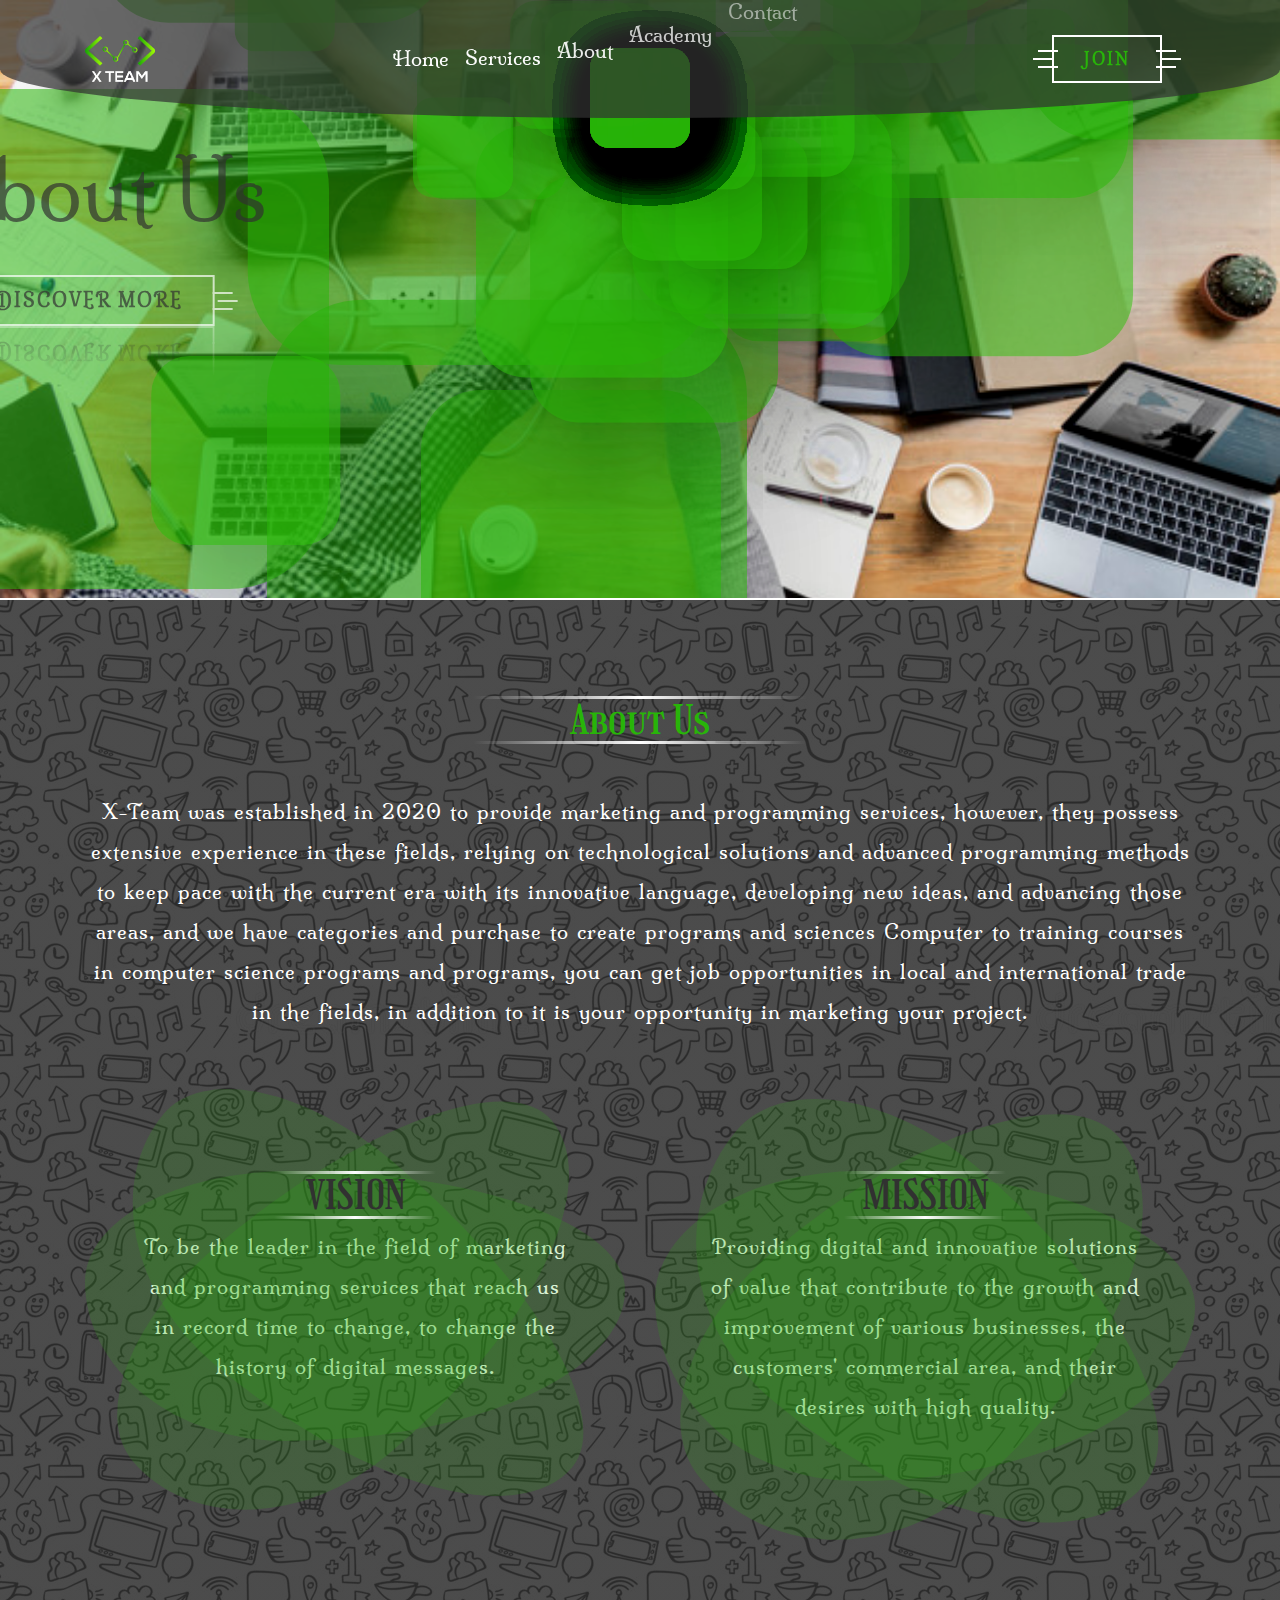
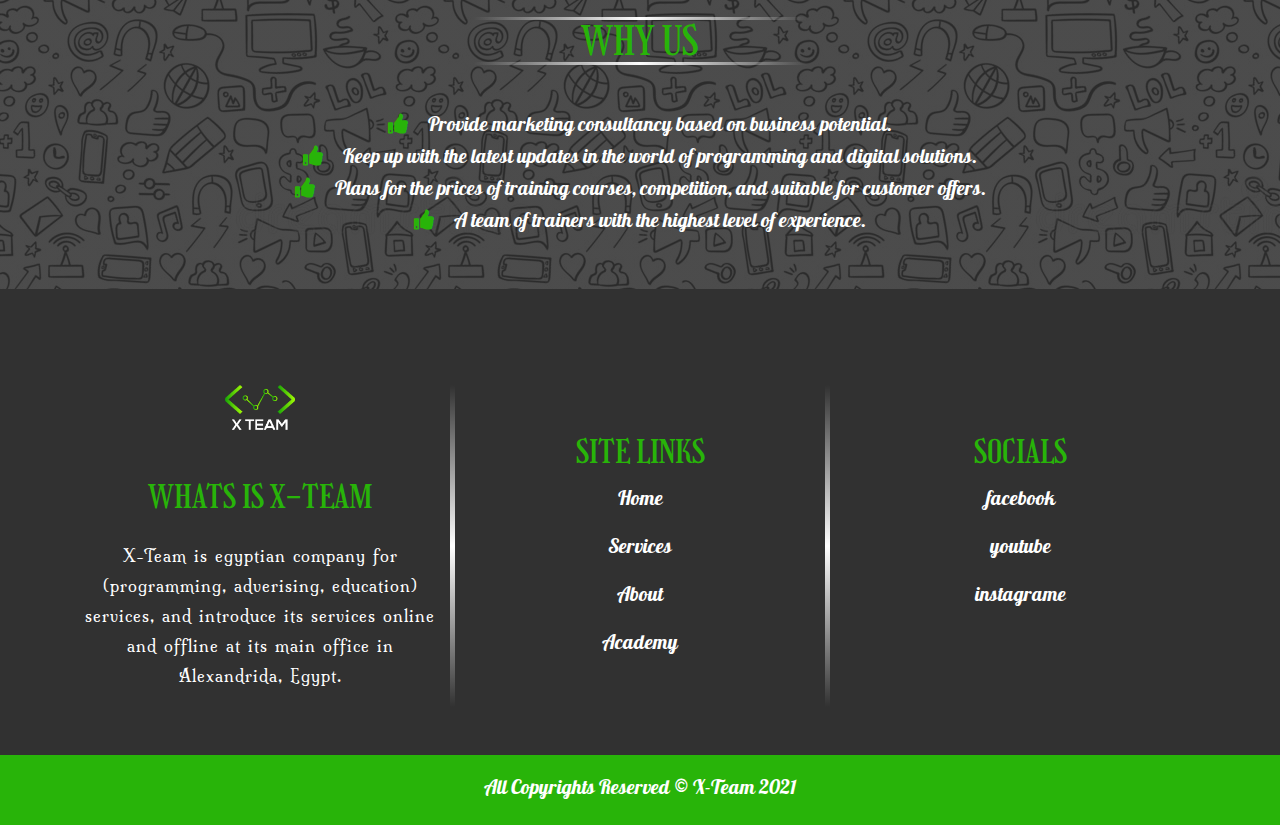
<file: x-team/about.html>
<!DOCTYPE html>
<html lang="en">
<head>
    <meta charset="UTF-8">
    <meta http-equiv="X-UA-Compatible" content="IE=edge">
    <meta name="viewport" content="width=device-width, initial-scale=1.0">
    <link rel="stylesheet" href="css/Font Awesome/css font/all.min.css">
    <link rel="stylesheet" href="css/bootstrap.min.css">
    <link rel="preconnect" href="https://fonts.gstatic.com">
    <link href="https://fonts.googleapis.com/css2?family=Girassol&family=Milonga&family=Pattaya&display=swap" rel="stylesheet">
    <link rel="stylesheet" href="css/about.css">
    <link rel="icon" href="images/logo.svg">
    <title>ABOUT</title>
</head>
<body>

    <!-- navbar section starts  -->

<nav class="navbar navbar-expand-lg">
    <div class="container">
        <a class="navbar-brand" href="index.html">
            <img src="images/logo.svg" id="logo">
        </a>
        <button class="navbar-toggler" type="button" data-toggle="collapse" data-target="#navbarNav" aria-controls="navbarNav" aria-expanded="false" aria-label="Toggle navigation">
            <span class="navbar-toggler-icon">
                <i class="fas fa-bars"></i>
            </span>
        </button>
        <div class="collapse navbar-collapse" id="navbarNav">
            <ul class="navbar-nav m-auto">
                <li class="nav-item">
                    <a class="nav-link" href="index.html">Home</a>
                </li>
                <li class="nav-item">
                    <a class="nav-link" href="index.html #services">Services</a>
                </li>
                <li class="nav-item">
                    <a class="nav-link" href="about.html">About</a>
                </li>
                <li class="nav-item">
                    <a class="nav-link" href="academy.html">Academy</a>
                </li>
                <li class="nav-item">
                    <a class="nav-link" href="index.html #contact">Contact</a>
                </li>
            </ul>
            <button class="btn">
                <a class="nav-link" href="index.html #contact">
                    <span>Join</span>
                </a>
            </button>
        </div>
    </div>
</nav>

<!-- navbar section ends  -->

<!-- Header section starts  -->

<header class="py-5 header" data-scene>
    <div class="container">
        <div class="row">
            <div class="col-md-12 pt-5 pb-2 title">
                <div class="content ">
                    <div class="mt-5 h1"><span> About Us </span> </div>
                    <button class="btn">
                        <a class="nav-link" href="">
                            <span>Discover More</span>
                        </a>
                    </button>
                </div>
            </div>
        </div>
    </div>
</header>

<!-- Header section ends  -->

<!-- About section starts  -->

<section class="about py-5" data-scene>
    <div class="container">
        <div class="row">
            <div class="col-md-12 py-5">
                <h1 class="mb-5" data-aos="fade-up">About Us</h1>
                <p data-aos="zoom-out-right">X-Team was established in 2020 to provide marketing and programming services, however, they possess extensive experience in these fields, relying on technological solutions and advanced programming methods to keep pace with the current era with its innovative language, developing new ideas, and advancing those areas, and we have categories and purchase to create programs and sciences Computer to training courses in computer science programs and programs,
                you can get job opportunities in local and international trade in the fields, in addition to it is your opportunity in marketing your project.</p>
            </div>
            <div class="col-md-6 my-5" data-aos="zoom-out-left">
                <div class="square">
                    <span></span>
                    <span></span>
                    <span></span>
                    <div class="content">
                        <h1>VISION</h1>
                        <p>To be the leader in the field of marketing and programming services that reach us in record time to change, to change the history of digital messages.</p>
                    </div>
                </div>
            </div>
            <div class="col-md-6 my-5" data-aos="zoom-out-right">
                <div class="square">
                    <span></span>
                    <span></span>
                    <span></span>
                    <div class="content">
                        <h1>MISSION</h1>
                        <p>Providing digital and innovative solutions of value that contribute to the growth and improvement of various businesses, the customers' commercial area, and their desires with high quality.</p>
                    </div>
                </div>
            </div>
            <div class="col-md-12 mt-4" data-aos="fade-up">
                <h1 class="mb-5 mt-5">WHY US</h1>
                <h5>
                    <i class="fas fa-thumbs-up mr-3"></i>
                    Provide marketing consultancy based on business potential.
                </h5>
                <h5>
                    <i class="fas fa-thumbs-up mr-3"></i>
                    Keep up with the latest updates in the world of programming and digital solutions.
                </h5>
                <h5>
                    <i class="fas fa-thumbs-up mr-3"></i>
                    Plans for the prices of training courses, competition, and suitable for customer offers.
                </h5> 
                <h5>
                    <i class="fas fa-thumbs-up mr-3"></i>
                    A team of trainers with the highest level of experience.
                </h5>
            </div>
        </div>
    </div>
</section>

<!-- About section ends  -->

<!-- footer section starts  -->

<footer class="pt-5" data-scene>
    <div class="container">
        <div class="row">
            <div class="col-md-4 mt-5 " data-aos="zoom-out-left">
                <img src="images/logo.svg">
                <div class="content">
                    <h2 class="pt-5">WHATS IS X-TEAM</h2>
                    <p class="pt-3">X-Team is egyptian company for (programming, adverising, education) services, and introduce its services online and offline at its main office in Alexandrida, Egypt.</p>
                </div>
            </div>
            <div class="col-md-4 mt-5 middel" data-aos="fade-up">
                <h2 class="pt-5">SITE LINKS</h2>
                <h5>
                    <a class="nav-link" href="index.html">Home</a>
                </h5>
                <h5>
                    <a class="nav-link" href="services.html">Services</a>
                </h5>
                <h5>
                    <a class="nav-link" href="about.html">About</a>
                </h5>
                <h5>
                    <a class="nav-link" href="#services">Academy</a>
                </h5>
            </div>
            <div class="col-md-4 my-5 " data-aos="zoom-out-right">
                <h2 class="pt-5">SOCIALS</h2>
                <h5>
                    <a class="nav-link" href="">facebook</a>
                </h5>
                <h5>
                    <a class="nav-link" href="">youtube</a>
                </h5>
                <h5>
                    <a class="nav-link" href="">instagrame</a>
                </h5>
            </div>
        </div>
    </div>
    <div class="last py-3 mt-5">
        <h5>All Copyrights Reserved <span>&copy;</span> X-Team 2021</h5>
    </div>
</footer>

<!-- footer section ends  -->


    <script src="js/jquery-3.5.1.slim.min.js"></script>
    <script src="js/popper.min.js"></script>
    <script src="js/bootstrap.min.js"></script>
    <script src="https://cdnjs.cloudflare.com/ajax/libs/gsap/3.6.1/gsap.min.js"></script>
    <script src="js/anime.min.js"></script> 
    <script src="js/home.js"></script>
</body>
</html>
</file>
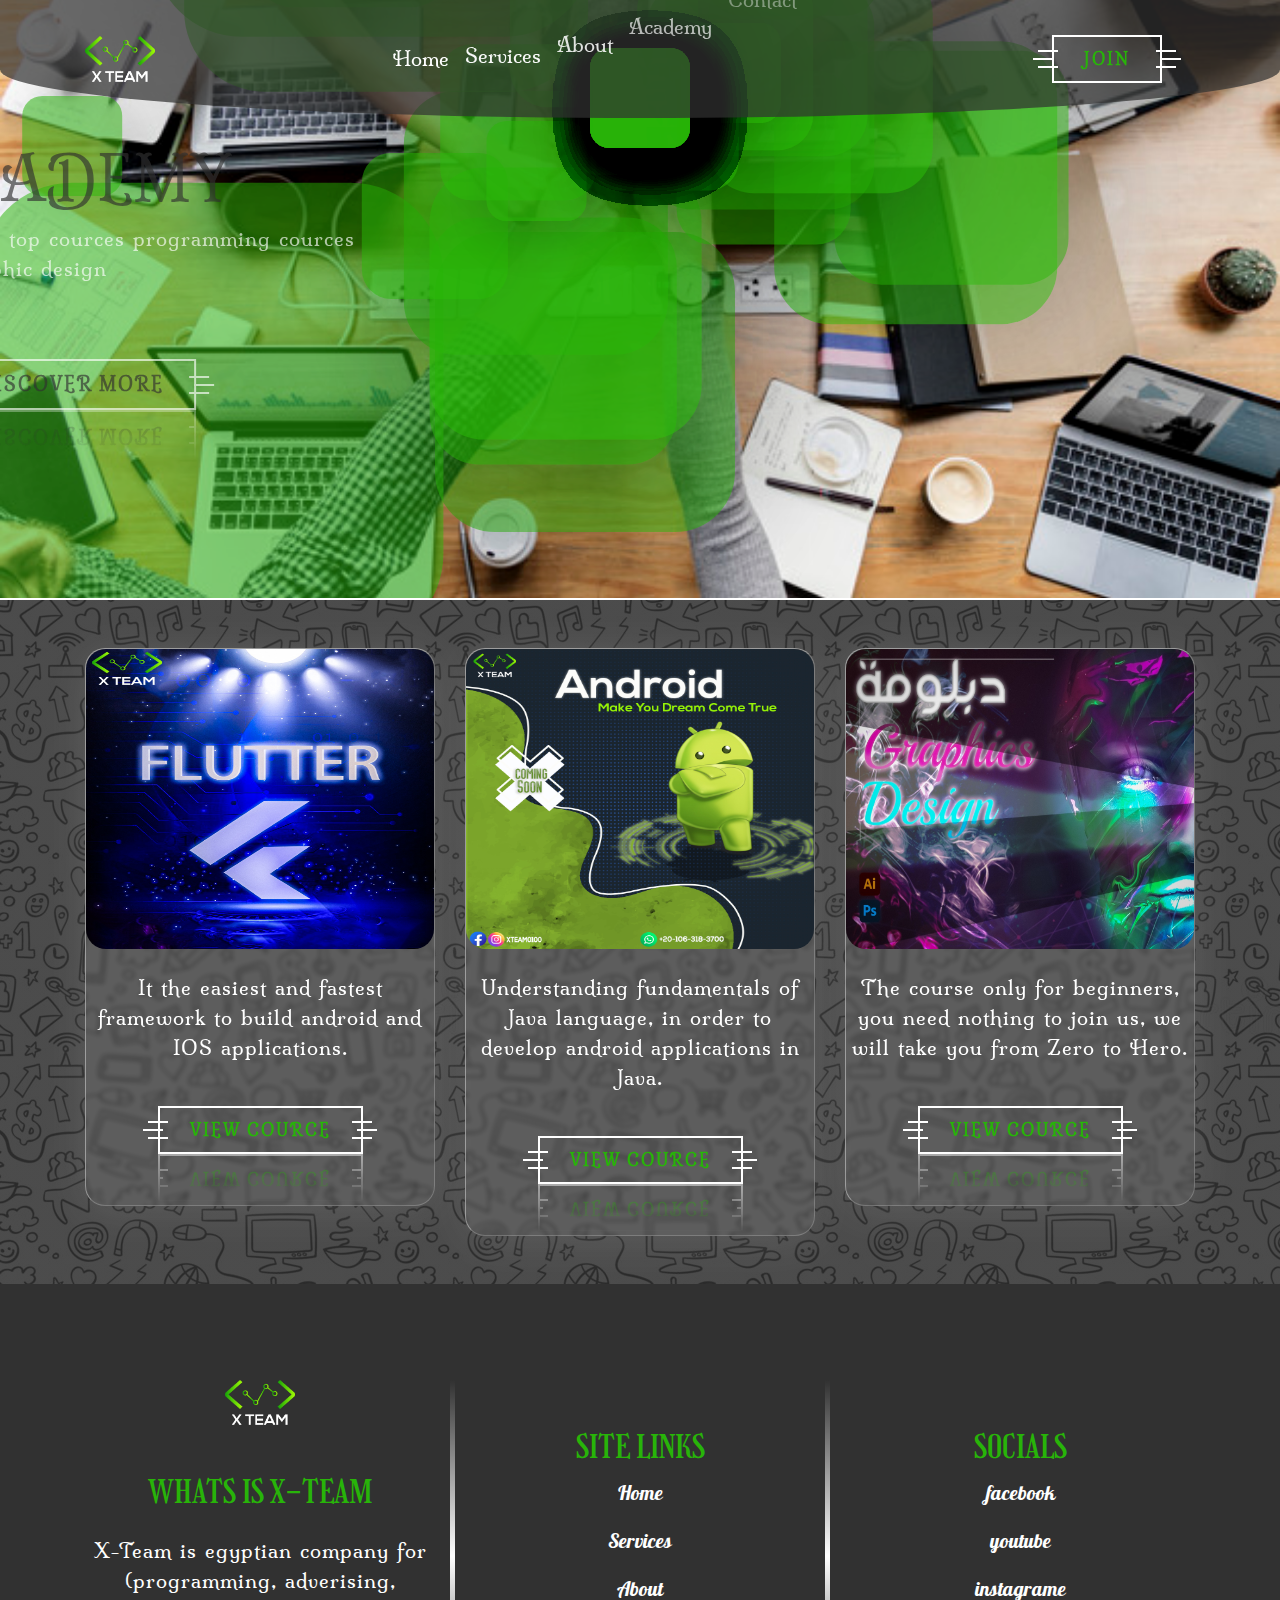
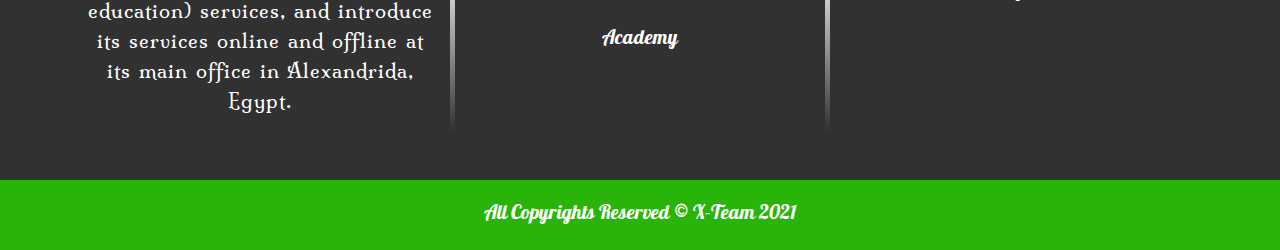
<file: x-team/academy.html>
<!DOCTYPE html>
<html lang="en">
<head>
    <meta charset="UTF-8">
    <meta http-equiv="X-UA-Compatible" content="IE=edge">
    <meta name="viewport" content="width=device-width, initial-scale=1.0">
    <link rel="stylesheet" href="css/Font Awesome/css font/all.min.css">
    <link rel="stylesheet" href="css/bootstrap.min.css">
    <link rel="preconnect" href="https://fonts.gstatic.com">
    <link href="https://fonts.googleapis.com/css2?family=Girassol&family=Milonga&family=Pattaya&display=swap" rel="stylesheet">
    <link rel="stylesheet" href="css/academy.css">
    <link rel="icon" href="images/logo.svg">
    <title>ACADEMY</title>

</head>
<body>
    <!-- navbar section starts  -->

<nav class="navbar navbar-expand-lg">
    <div class="container">
        <a class="navbar-brand" href="index.html">
            <img src="images/logo.svg" id="logo">
        </a>
        <button class="navbar-toggler" type="button" data-toggle="collapse" data-target="#navbarNav" aria-controls="navbarNav" aria-expanded="false" aria-label="Toggle navigation">
            <span class="navbar-toggler-icon">
                <i class="fas fa-bars"></i>
            </span>
        </button>
        <div class="collapse navbar-collapse" id="navbarNav">
            <ul class="navbar-nav m-auto">
                <li class="nav-item">
                    <a class="nav-link" href="index.html">Home</a>
                </li>
                <li class="nav-item">
                    <a class="nav-link" href="index.html #services">Services</a>
                </li>
                <li class="nav-item">
                    <a class="nav-link" href="about.html">About</a>
                </li>
                <li class="nav-item">
                    <a class="nav-link" href="academy.html">Academy</a>
                </li>
                <li class="nav-item">
                    <a class="nav-link" href="index.html #contact">Contact</a>
                </li>
            </ul>
            <button class="btn">
                <a class="nav-link" href="index.html #contact">
                    <span>Join</span>
                </a>
            </button>
        </div>
    </div>
</nav>

<!-- navbar section ends  -->

<!-- Header section starts  -->

<header class="py-5 header" data-scene>
    <div class="container">
        <div class="row">
            <div class="col-md-12 pt-5 pb-2 title">
                <div class="content ">
                    <div class="mt-5 h1"> <span> ACADEMY </span> </div>
                    <p>We offer top cources programming cources and graphic design</p>
                    <button class="btn">
                        <a class="nav-link" href="#contact">
                            <span>Discover More</span>
                        </a>
                    </button>
                </div>
            </div>
        </div>
    </div>
</header>

<!-- Header section ends  -->

<!-- article section starts  -->

<article class="py-5" data-scene>
    <div class="container">
        <div class="row">
            <div class="col-md-4 mb-6" data-aos="zoom-out-left">
                <div class="content pb-4">
                    <img src="images/flutter.jpg" width="300px" height="300px">
                    <p class="mt-4">It the easiest and fastest framework to build android and IOS applications.</p>
                    <button class="btn">
                        <a class="nav-link" href="flutter.html">
                            <span>View Cource</span>
                        </a>
                    </button>
                </div>
            </div>
            <div class="col-md-4 mb-6" data-aos="fade-up">
                <div class="content pb-4">
                    <img src="images/android.jpg" width="300px" height="300px">
                    <p class="mt-4">Understanding fundamentals of Java language, in order to develop android applications in Java.</p>
                    <button class="btn">
                        <a class="nav-link" href="android.html">
                            <span>View Cource</span>
                        </a>
                    </button>
                </div>
            </div>
            <div class="col-md-4 mb-6" data-aos="zoom-out-right">
                <div class="content pb-4">
                    <img src="images/photoshop.jpeg" width="300px" height="300px">
                    <p class="mt-4">The course only for beginners, you need nothing to join us, we will take you from Zero to Hero.</p>
                    <button class="btn">
                        <a class="nav-link" href="graphic.html">
                            <span>View Cource</span>
                        </a>
                    </button>
                </div>
            </div>
        </div>
    </div>
</article>

<!-- article section ends  -->

<!-- footer section starts  -->

<footer class="pt-5" data-scene>
    <div class="container">
        <div class="row">
            <div class="col-md-4 mt-5" data-aos="zoom-out-left">
                <img src="images/logo.svg">
                <div class="content">
                    <h2 class="pt-5">WHATS IS X-TEAM</h2>
                    <p class="pt-3">X-Team is egyptian company for (programming, adverising, education) services, and introduce its services online and offline at its main office in Alexandrida, Egypt.</p>
                </div>
            </div>
            <div class="col-md-4 mt-5 middel" data-aos="fade-up">
                <h2 class="pt-5">SITE LINKS</h2>
                <h5>
                    <a class="nav-link" href="index.html">Home</a>
                </h5>
                <h5>
                    <a class="nav-link" href="index.html/#services">Services</a>
                </h5>
                <h5>
                    <a class="nav-link" href="about.html">About</a>
                </h5>
                <h5>
                    <a class="nav-link" href="academy.html">Academy</a>
                </h5>
            </div>
            <div class="col-md-4 my-5 " data-aos="zoom-out-right">
                <h2 class="pt-5">SOCIALS</h2>
                <h5>
                    <a class="nav-link" href="">facebook</a>
                </h5>
                <h5>
                    <a class="nav-link" href="">youtube</a>
                </h5>
                <h5>
                    <a class="nav-link" href="">instagrame</a>
                </h5>
            </div>
        </div>
    </div>
    <div class="last py-3 mt-5">
        <h5>All Copyrights Reserved <span>&copy;</span> X-Team 2021</h5>
    </div>
</footer>

<!-- footer section ends  -->


    <script src="js/jquery-3.5.1.slim.min.js"></script>
    <script src="js/popper.min.js"></script>
    <script src="js/bootstrap.min.js"></script>
    <script src="https://cdnjs.cloudflare.com/ajax/libs/gsap/3.6.1/gsap.min.js"></script>
    <script src="js/anime.min.js"></script>
    <script src="js/home.js"></script>
</body>
</html>
</file>
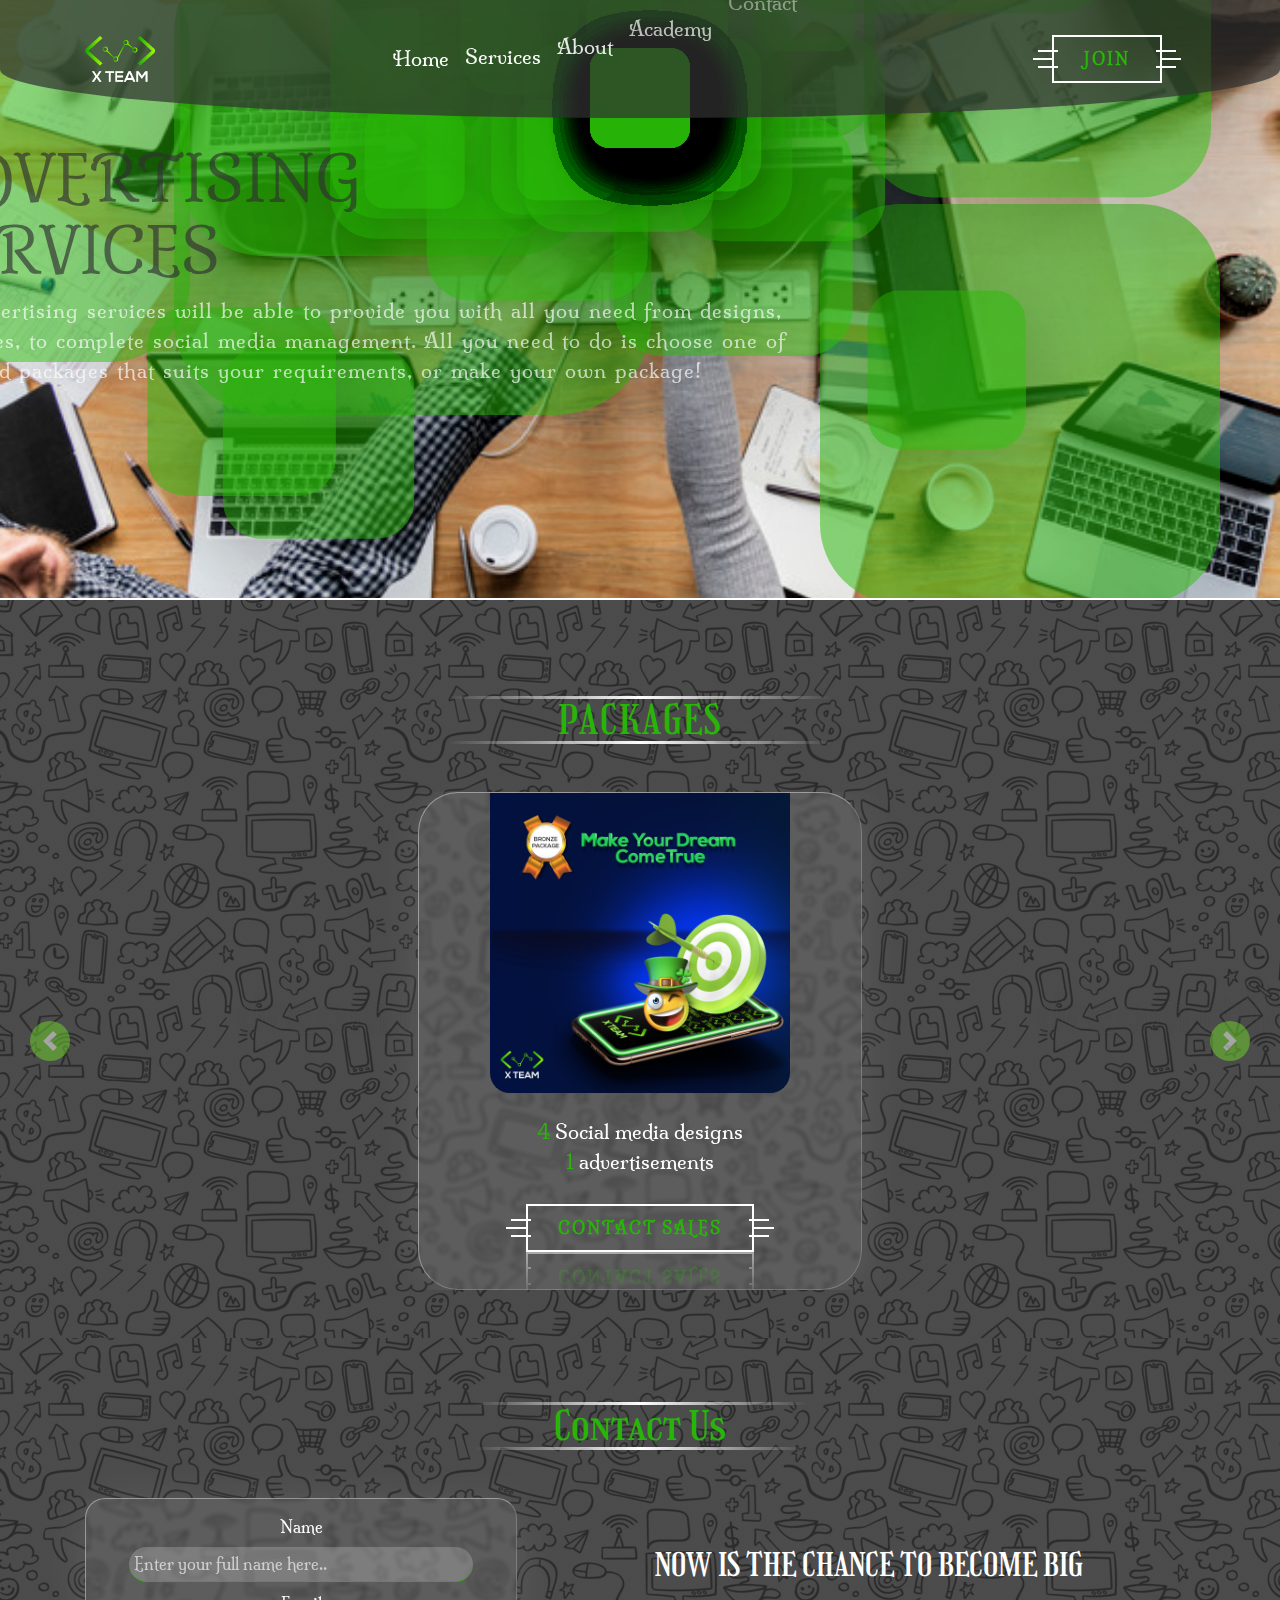
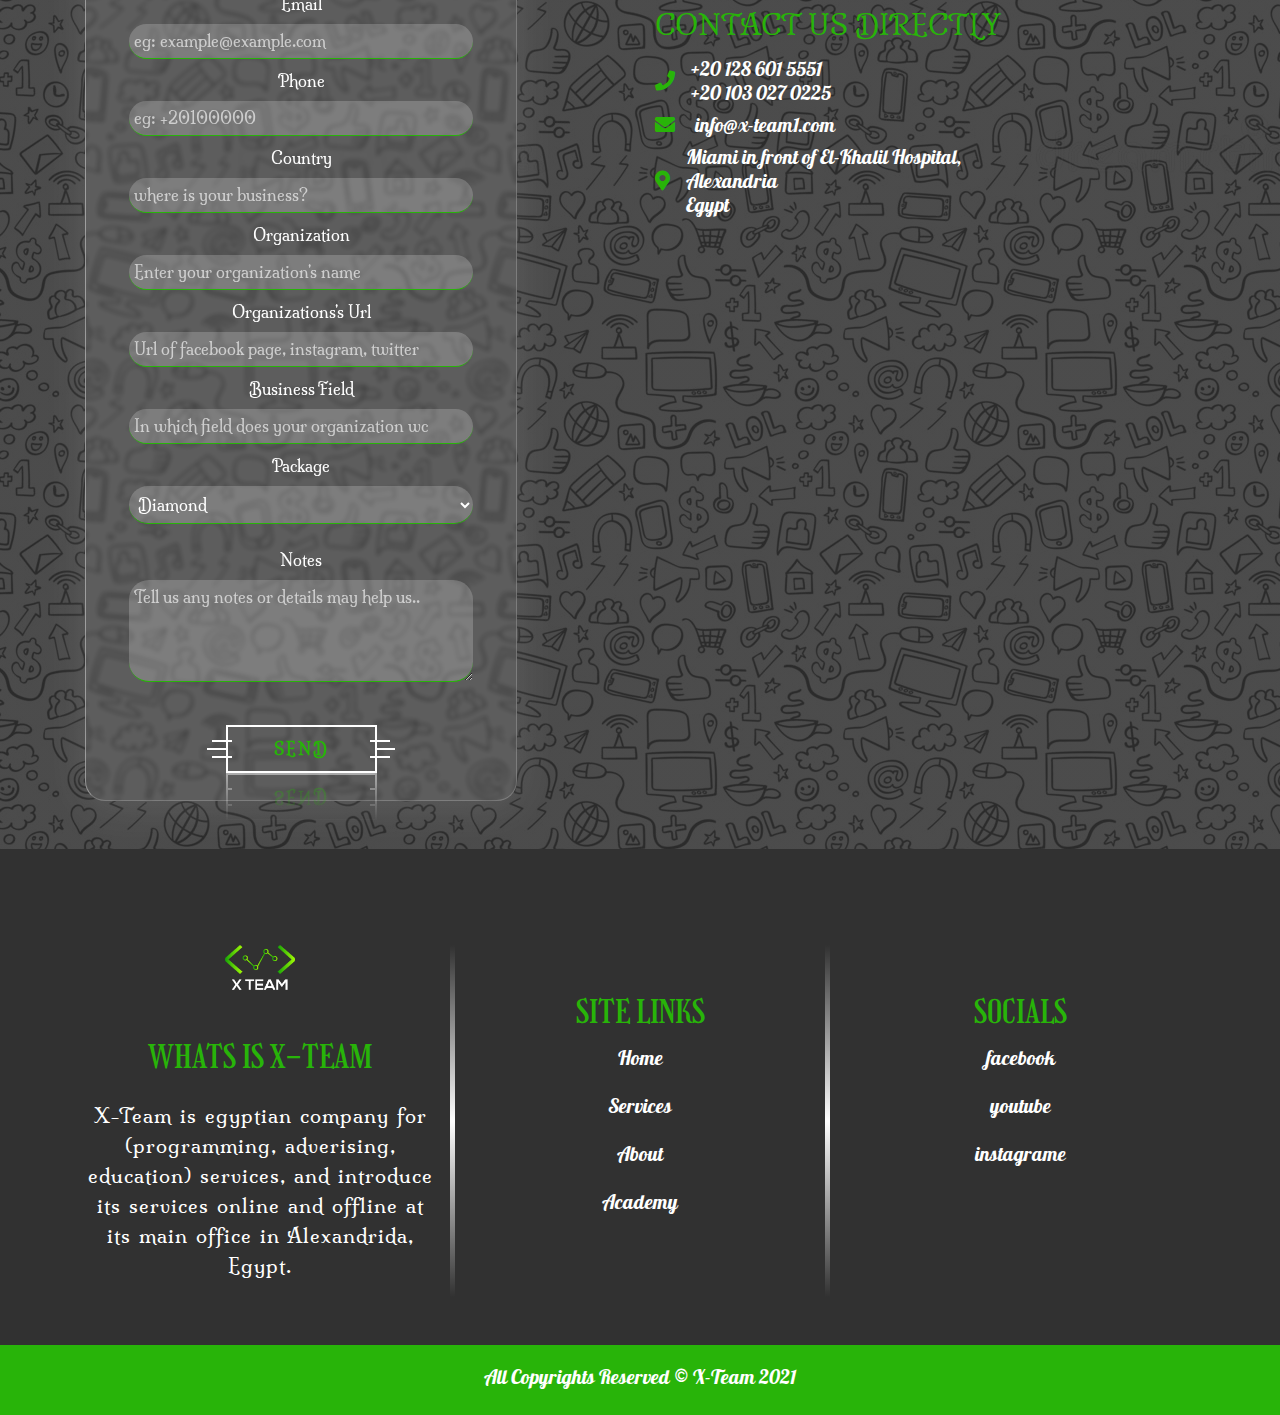
<file: x-team/advertising.html>
<!DOCTYPE html>
<html lang="en">
<head>
    <meta charset="UTF-8">
    <meta http-equiv="X-UA-Compatible" content="IE=edge">
    <meta name="viewport" content="width=device-width, initial-scale=1.0">
    <link rel="stylesheet" href="css/Font Awesome/css font/all.min.css">
    <link rel="stylesheet" href="css/bootstrap.min.css">
    <link rel="preconnect" href="https://fonts.gstatic.com">
    <link href="https://fonts.googleapis.com/css2?family=Girassol&family=Milonga&family=Pattaya&display=swap" rel="stylesheet">
    <link rel="stylesheet" href="css/advertising.css">
    <link rel="icon" href="images/logo.svg">
    <title>ADVERTISING</title>

</head>
<body>
    <!-- navbar section starts  -->

<nav class="navbar navbar-expand-lg">
    <div class="container">
        <a class="navbar-brand" href="index.html">
            <img src="images/logo.svg" id="logo">
        </a>
        <button class="navbar-toggler" type="button" data-toggle="collapse" data-target="#navbarNav" aria-controls="navbarNav" aria-expanded="false" aria-label="Toggle navigation">
            <span class="navbar-toggler-icon">
                <i class="fas fa-bars"></i>
            </span>
        </button>
        <div class="collapse navbar-collapse" id="navbarNav">
            <ul class="navbar-nav m-auto">
                <li class="nav-item">
                    <a class="nav-link" href="index.html">Home</a>
                </li>
                <li class="nav-item">
                    <a class="nav-link" href="index.html #services">Services</a>
                </li>
                <li class="nav-item">
                    <a class="nav-link" href="about.html">About</a>
                </li>
                <li class="nav-item">
                    <a class="nav-link" href="academy.html">Academy</a>
                </li>
                <li class="nav-item">
                    <a class="nav-link" href="index.html #contact">Contact</a>
                </li>
            </ul>
            <button class="btn">
                <a class="nav-link" href="index.html #contact">
                    <span>Join</span>
                </a>
            </button>
        </div>
    </div>
</nav>

<!-- navbar section ends  -->

<!-- Header section starts  -->

<header class="py-5 header" data-scene>
    <div class="container">
        <div class="row">
            <div class="col-md-12 pt-5 pb-2 title">
                <div class="content ">
                    <div class="mt-5 h1"> <span> ADVERTISING<br> SERVICES </span> </div>
                    <p>
                        Our advertising services will be able to provide you with all you need from designs, strategies, to complete social media management. All you need to do is choose one of the listed packages that suits your requirements, or make your own package!
                    </p>
                </div>
            </div>
        </div>
    </div>
</header>

<!-- Header section ends  -->

<!-- article section starts  -->

<article class="py-5" data-scene>
    <div class="title" data-aos="fade-up">
        <h1 class="text-center my-5">PACKAGES</h1>
    </div>
    <div id="carouselExampleControls" class="carousel slide" data-ride="carousel">
        <div class="carousel-inner">
            <div class="container">
                <div class="carousel-item active">
                    <div class="content">
                        <img src="images/bronze.jpeg" width="300px" height="300px">
                        <ul class="navbar-nav mt-4"> 
                            <li><span>4</span> Social media designs</li>
                            <li><span>1</span> advertisements</li>
                        </ul>
                        <button class="btn">
                            <a class="nav-link" href="#contact">
                                <span>CONTACT SALES</span>
                            </a>
                        </button>
                    </div>
                </div>
                <div class="carousel-item">
                    <div class="content">
                        <img src="images/silver.jpeg" width="300px" height="300px">
                        <ul class="navbar-nav mt-4"> 
                            <li><span>8</span> Social media designs</li>
                            <li><span>2</span> advertisements</li>
                        </ul>
                        <button class="btn">
                            <a class="nav-link" href="#contact">
                                <span>CONTACT SALES</span>
                            </a>
                        </button>
                    </div>
                </div>
                <div class="carousel-item">
                    <div class="content">
                        <img src="images/golden.jpeg" width="300px" height="300px">
                        <ul class="navbar-nav mt-4"> 
                            <li><span>12</span> Social media designs</li>
                            <li><span>3</span> advertisements</li>
                        </ul>
                        <button class="btn">
                            <a class="nav-link" href="#contact">
                                <span>CONTACT SALES</span>
                            </a>
                        </button>
                    </div>
                </div>
                <div class="carousel-item">
                    <div class="content">
                        <img src="images/platinum.jpeg" width="300px" height="300px">
                        <ul class="navbar-nav mt-4"> 
                            <li><span>20</span> Social media designs</li>
                            <li><span>4</span> advertisements</li>
                        </ul>
                        <button class="btn">
                            <a class="nav-link" href="#contact">
                                <span>CONTACT SALES</span>
                            </a>
                        </button>
                    </div>
                </div>
                <div class="carousel-item">
                    <div class="content">
                        <img src="images/diamond.jpeg" width="300px" height="300px">
                        <ul class="navbar-nav mt-4"> 
                            <li><span>30</span> Social media designs</li>
                            <li><span>6</span> advertisements</li>
                        </ul>
                        <button class="btn">
                            <a class="nav-link" href="#contact">
                                <span>CONTACT SALES</span>
                            </a>
                        </button>
                    </div>
                </div>
                <div class="carousel-item">
                    <div class="content">
                        <img src="images/make.jpeg" width="300px" height="300px">
                        <p class="mt-4 ml-3">Choose the number of social media posts you want, as well as how many advertisements you want. </p>
                        <button class="btn">
                            <a class="nav-link" href="#contact">
                                <span>CONTACT SALES</span>
                            </a>
                        </button>
                    </div>
                </div>
            </div>
        </div>
        <a class="carousel-control-prev" href="#carouselExampleControls" role="button" data-slide="prev">
            <span class="carousel-control-prev-icon" aria-hidden="true"></span>
            <span class="sr-only">Previous</span>
        </a>
        <a class="carousel-control-next" href="#carouselExampleControls" role="button" data-slide="next">
            <span class="carousel-control-next-icon" aria-hidden="true"></span>
            <span class="sr-only">Next</span>
        </a>
    </div>
</article>

<!-- article section ends  -->

<!-- Contact section starts  -->

<section class="contact py-5" id="contact" data-scene>
    <div class="container">
        <div class="row">
            <div class="col-md-12" data-aos="fade-up">
                <h1 class="text-center mt-3 mb-5">Contact Us</h1>
            </div>
            <div class="col-md-6" data-aos="zoom-out-right">
                <form class="pt-3">
                    <label>Name</label><br>
                    <input type="text" placeholder="Enter your full name here.."><br>
                    <label>Email</label><br>
                    <input type="email" placeholder="eg: example@example.com"><br>
                    <label>Phone</label><br>
                    <input type="text" placeholder="eg: +20100000"><br>
                    <label>Country</label><br>
                    <input type="text" placeholder="where is your business?"><br>
                    <label>Organization</label><br>
                    <input type="text" placeholder="Enter your organization's name"><br>
                    <label>Organizations's Url</label><br>
                    <input type="text" placeholder="Url of facebook page, instagram, twitter"><br>
                    <label>Business Field</label><br>
                    <input type="text" placeholder="In which field does your organization wc"><br>
                    <label>Package</label><br>
                    <select class="form-control" id="select">
                        <option value="Diamond">Diamond</option>
                        <option value="Silver">Silver</option>
                        <option value="Bronze">Bronze</option>
                        <option value="Golden">Golden</option>
                        <option value="Platinum">Platinum</option>
                        <option value="Custome Package">Custom Package</option>
                    </select>
                    <br>
                    <label>Notes</label><br>
                    <textarea placeholder="Tell us any notes or details may help us.." class="pb-5"></textarea><br>
                    <button class="btn">
                        <a class="nav-link" href="">
                            <span class="px-3">SEND</span>
                        </a>
                    </button>
                </form>
            </div>
            <div class="col-md-6 mt-5" data-aos="zoom-out-right">
                <h2>NOW IS THE CHANCE TO BECOME BIG</h2>
                <h3 class="mt-4 mb-3">CONTACT US DIRECTLY</h3>
                <h5>
                    <table>
                    <th><i class="fas fa-phone mr-3"></i></th>
                    <td>+20 128 601 5551 <br>+20 103 027 0225</td>
                    </table>
                </h5>
                <h5>
                    <i class="fas fa-envelope mr-3"></i>
                    info@x-team1.com
                </h5>
                <h5>
                    <table>
                        <th><i class="fas fa-map-marker-alt mr-3"></i></th>
                        <td>Miami in front of El-Khalil Hospital,<br> Alexandria<br> Egypt</td>
                    </table>
                </h5>
            </div>
        </div>
    </div>
</section>

<!-- Contact section ends  -->

<!-- footer section starts  -->

<footer class="pt-5" data-scene>
    <div class="container">
        <div class="row">
            <div class="col-md-4 mt-5 " data-aos="zoom-out-left">
                <img src="images/logo.svg">
                <div class="content">
                    <h2 class="pt-5">WHATS IS X-TEAM</h2>
                    <p class="pt-3">X-Team is egyptian company for (programming, adverising, education) services, and introduce its services online and offline at its main office in Alexandrida, Egypt.</p>
                </div>
            </div>
            <div class="col-md-4 mt-5 middel" data-aos="fade-up">
                <h2 class="pt-5">SITE LINKS</h2>
                <h5>
                    <a class="nav-link" href="index.html">Home</a>
                </h5>
                <h5>
                    <a class="nav-link" href="index.html/#services">Services</a>
                </h5>
                <h5>
                    <a class="nav-link" href="about.html">About</a>
                </h5>
                <h5>
                    <a class="nav-link" href="academy.html">Academy</a>
                </h5>
            </div>
            <div class="col-md-4 my-5 " data-aos="zoom-out-right">
                <h2 class="pt-5">SOCIALS</h2>
                <h5>
                    <a class="nav-link" href="">facebook</a>
                </h5>
                <h5>
                    <a class="nav-link" href="">youtube</a>
                </h5>
                <h5>
                    <a class="nav-link" href="">instagrame</a>
                </h5>
            </div>
        </div>
    </div>
    <div class="last py-3 mt-5">
        <h5>All Copyrights Reserved <span>&copy;</span> X-Team 2021</h5>
    </div>
</footer>

<!-- footer section ends  -->


    <script src="js/jquery-3.5.1.slim.min.js"></script>
    <script src="js/popper.min.js"></script>
    <script src="js/bootstrap.min.js"></script>
    <script src="https://cdnjs.cloudflare.com/ajax/libs/gsap/3.6.1/gsap.min.js"></script>
    <script src="js/anime.min.js"></script>
    <script src="js/home.js"></script>
</body>
</html>
</file>
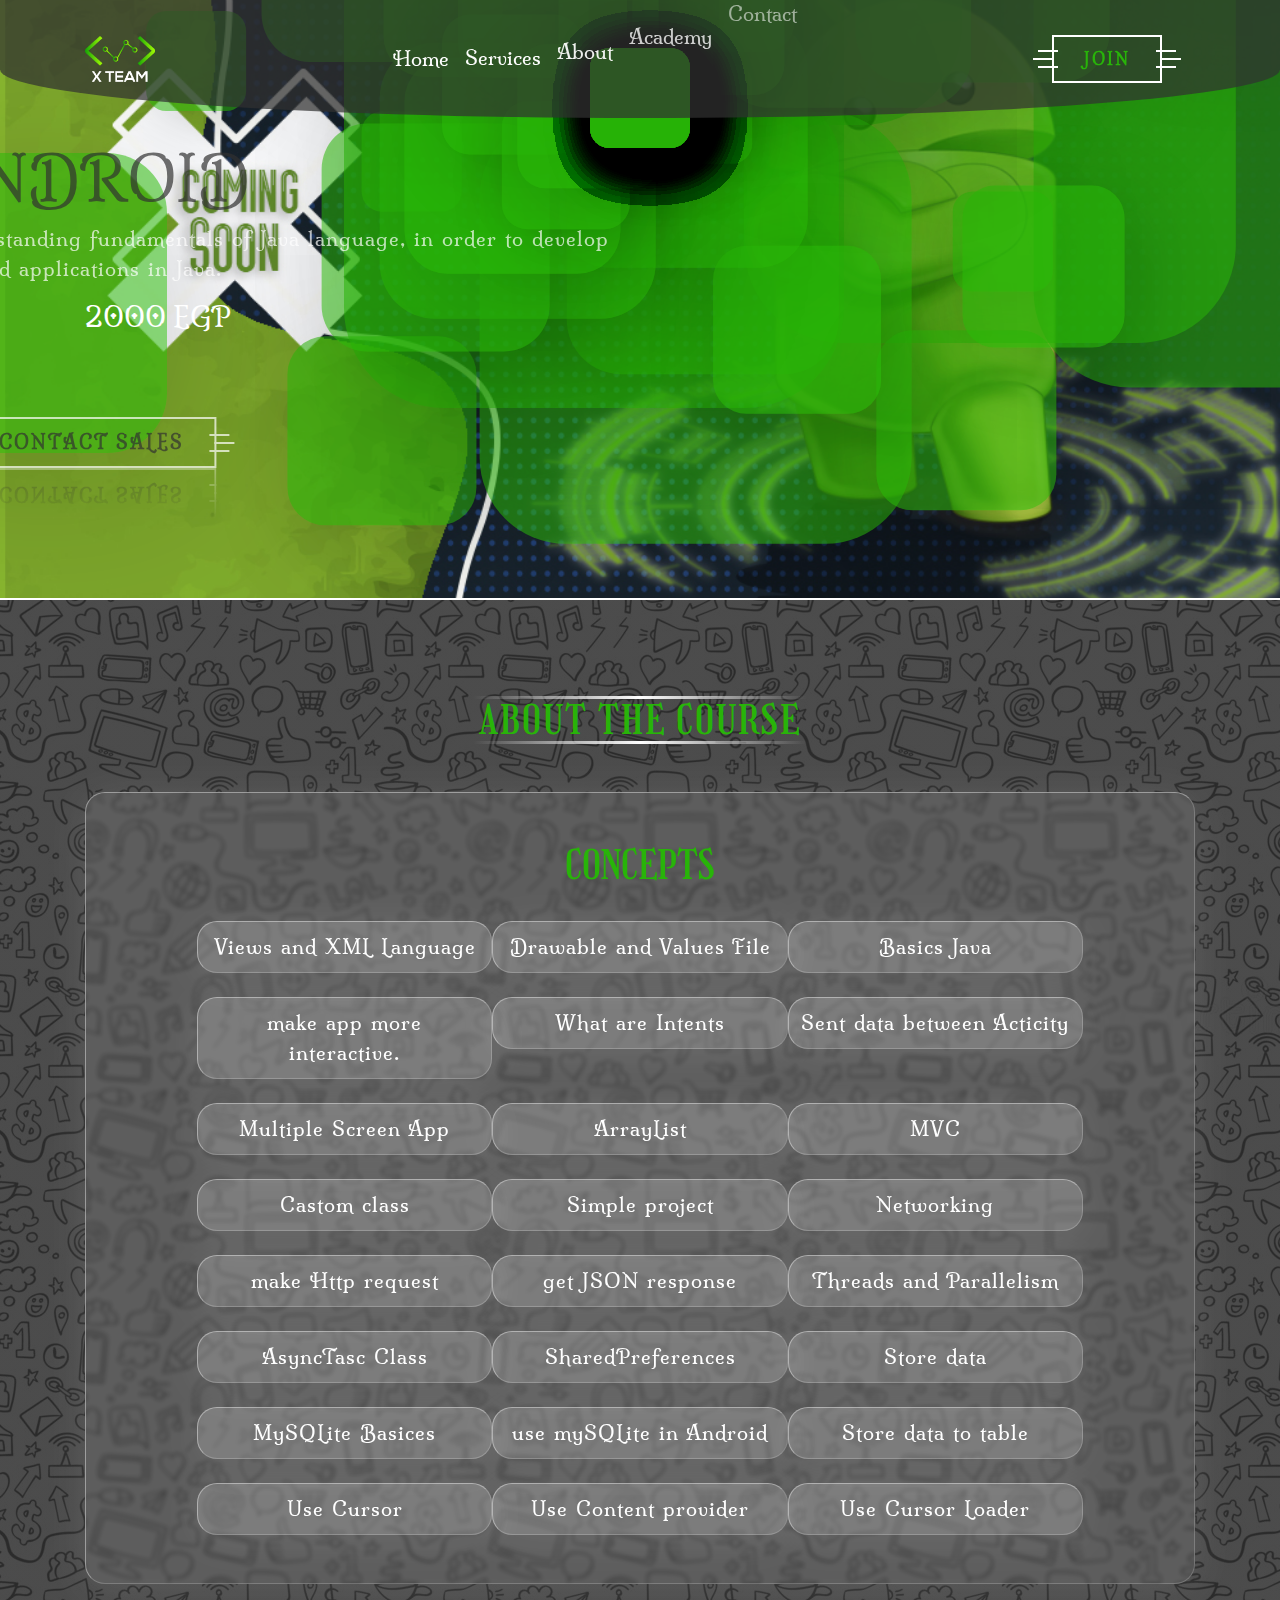
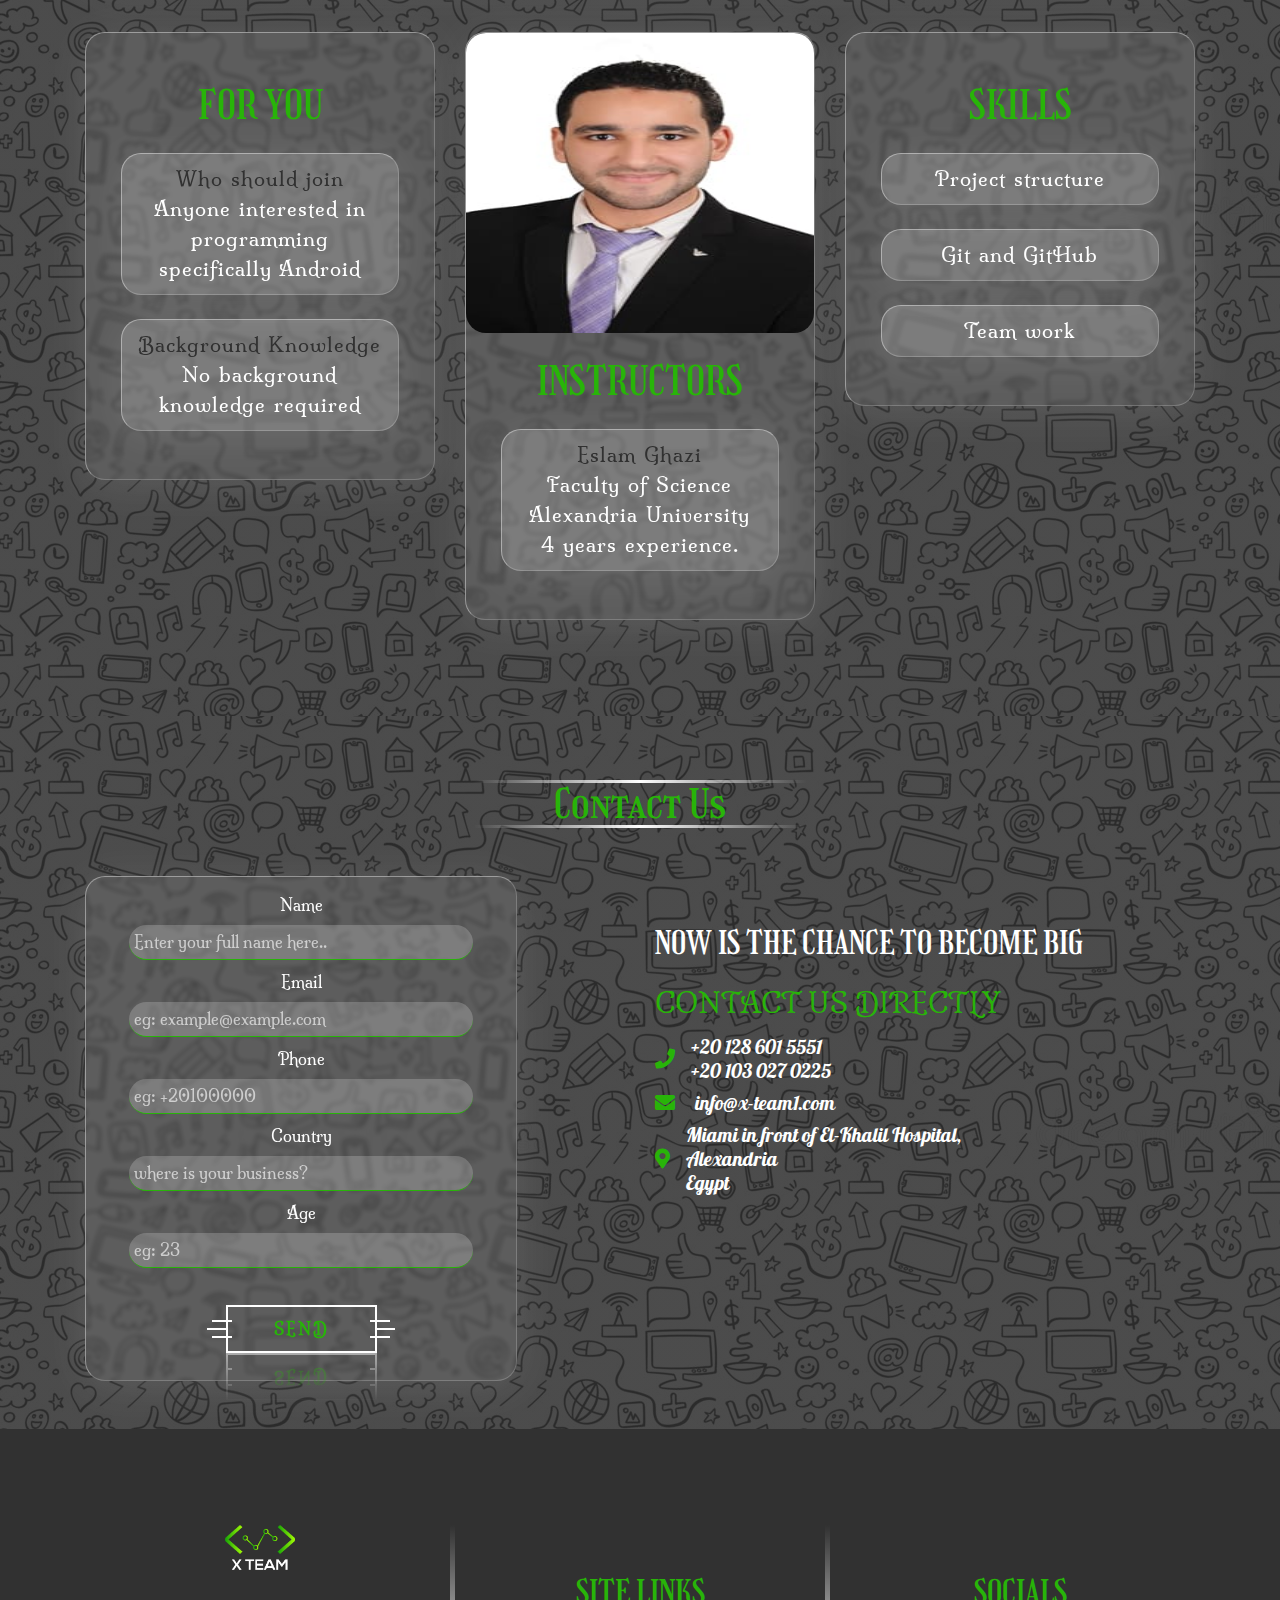
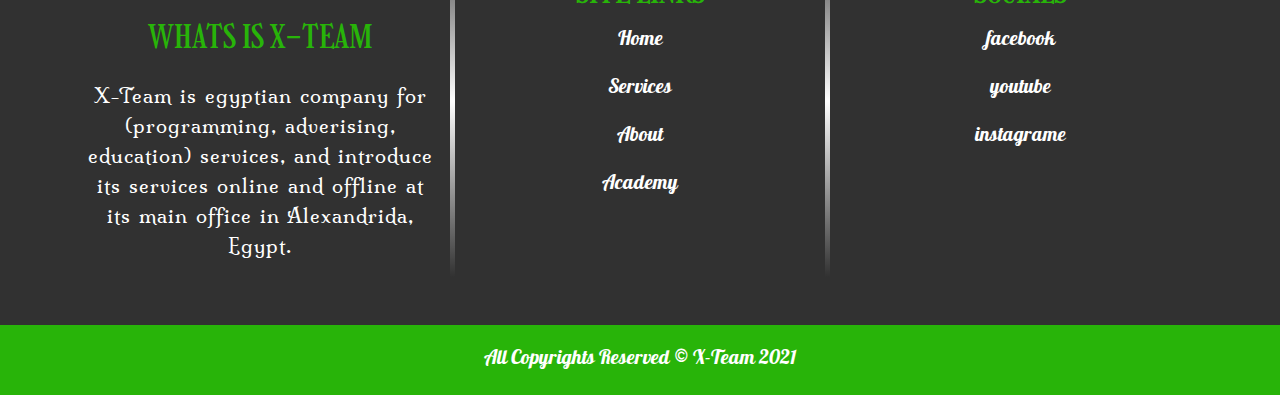
<file: x-team/android.html>
<!DOCTYPE html>
<html lang="en">
<head>
    <meta charset="UTF-8">
    <meta http-equiv="X-UA-Compatible" content="IE=edge">
    <meta name="viewport" content="width=device-width, initial-scale=1.0">
    <link rel="stylesheet" href="css/Font Awesome/css font/all.min.css">
    <link rel="stylesheet" href="css/bootstrap.min.css">
    <link rel="preconnect" href="https://fonts.gstatic.com">
    <link href="https://fonts.googleapis.com/css2?family=Girassol&family=Milonga&family=Pattaya&display=swap" rel="stylesheet">
    <link rel="stylesheet" href="css/android.css">
    <link rel="icon" href="images/logo.svg">
    <title>ANDROID</title>

</head>
<body>
    <!-- navbar section starts  -->

<nav class="navbar navbar-expand-lg">
    <div class="container">
        <a class="navbar-brand" href="index.html">
            <img src="images/logo.svg" id="logo">
        </a>
        <button class="navbar-toggler" type="button" data-toggle="collapse" data-target="#navbarNav" aria-controls="navbarNav" aria-expanded="false" aria-label="Toggle navigation">
            <span class="navbar-toggler-icon">
                <i class="fas fa-bars"></i>
            </span>
        </button>
        <div class="collapse navbar-collapse" id="navbarNav">
            <ul class="navbar-nav m-auto">
                <li class="nav-item">
                    <a class="nav-link" href="index.html">Home</a>
                </li>
                <li class="nav-item">
                    <a class="nav-link" href="index.html #services">Services</a>
                </li>
                <li class="nav-item">
                    <a class="nav-link" href="about.html">About</a>
                </li>
                <li class="nav-item">
                    <a class="nav-link" href="academy.html">Academy</a>
                </li>
                <li class="nav-item">
                    <a class="nav-link" href="index.html #contact">Contact</a>
                </li>
            </ul>
            <button class="btn">
                <a class="nav-link" href="index.html #contact">
                    <span>Join</span>
                </a>
            </button>
        </div>
    </div>
</nav>

<!-- navbar section ends  -->

<!-- Header section starts  -->

<header class="py-5 header" data-scene>
    <div class="container">
        <div class="row">
            <div class="col-md-12 pt-5 pb-2 title">
                <div class="content ">
                    <div class="mt-5 h1"> <span> ANDROID </span> </div>
                    <p>Understanding fundamentals of Java language, in order to develop android applications in Java.</p>
                    <h3>2000 EGP</h3>
                    <button class="btn">
                        <a class="nav-link" href="#contact">
                            <span>Contact Sales</span>
                        </a>
                    </button>
                </div>
            </div>
        </div>
    </div>
</header>

<!-- Header section ends  -->

<!-- article section starts  -->

<article class="py-5" data-scene>
    <div class="container">
        <div class="row">
            <div class="col-md-12" data-aos="fade-up">
                <h1 class="text-center my-5">ABOUT THE COURSE</h1>
            </div>
            <div class="col-md-12 mb-6" data-aos="fade-up">
                <div class="content py-5">
                    <div class="card-text">
                        <h2>CONCEPTS</h2>
                        <div class="concepts">
                            <p class="mt-4">Views and XML Language</p>
                            <p class="mt-4">Drawable and Values File</p>
                            <p class="mt-4">Basics Java</p>
                        </div>
                        <div class="concepts">
                            <p class="mt-4">make app more interactive.</p>
                            <p class="mt-4">What are Intents</p>
                            <p class="mt-4">Sent data between Acticity</p>
                        </div>
                        <div class="concepts">
                            <p class="mt-4">Multiple Screen App</p>
                            <p class="mt-4">ArrayList</p>
                            <p class="mt-4">MVC</p>
                        </div>
                        <div class="concepts">
                            <p class="mt-4">Castom class</p>
                            <p class="mt-4">Simple project</p>
                            <p class="mt-4">Networking</p>
                        </div>
                        <div class="concepts">
                            <p class="mt-4">make Http request</p>
                            <p class="mt-4">get JSON response</p>
                            <p class="mt-4">Threads and Parallelism</p>
                        </div>
                        <div class="concepts">
                            <p class="mt-4">AsyncTasc Class</p>
                            <p class="mt-4">SharedPreferences</p>
                            <p class="mt-4">Store data</p>
                        </div>
                        <div class="concepts">
                            <p class="mt-4">MySQLite Basices</p>
                            <p class="mt-4">use mySQLite in Android</p>
                            <p class="mt-4">Store data to table</p>
                        </div>
                        <div class="concepts">
                            <p class="mt-4">Use Cursor</p>
                            <p class="mt-4">Use Content provider</p>
                            <p class="mt-4">Use Cursor Loader</p>
                        </div>
                    </div>
                </div>
            </div>
            <div class="col-md-4 my-5" data-aos="zoom-out-left">
                <div class="content py-5">
                    <div class="card-text">
                        <h2>FOR YOU</h2>
                        <p class="mt-4"><span>Who should join</span> <br>Anyone interested in programming specifically Android</p>
                        <p class="mt-4"><span>Background Knowledge</span> <br>No background knowledge required</p>
                    </div>
                </div>
            </div>
            <div class="col-md-4 my-5" data-aos="fade-up">
                <div class="content pb-5">
                    <div class="card-text">
                        <img src="images/eslam.jpeg" width="200px" height="300px">
                        <h2 class="mt-4">INSTRUCTORS</h2>
                        <p class="mt-4"><span>Eslam Ghazi</span> <br>Faculty of Science Alexandria University <br>4 years experience.</p>
                    </div>
                </div>
            </div>
            <div class="col-md-4 my-5" data-aos="zoom-out-right">
                <div class="content py-5">
                    <div class="card-text">
                        <h2>SKILLS</h2>
                        <p class="mt-4">Project structure</p>
                        <p class="mt-4">Git and GitHub</p>
                        <p class="mt-4">Team work</p>
                    </div>
                </div>
            </div>
        </div>
    </div>
</article>

<!-- article section ends  -->

<!-- Contact section starts  -->

<section class="contact py-5" id="contact" data-scene>
    <div class="container">
        <div class="row">
            <div class="col-md-12" data-aos="fade-up">
                <h1 class="text-center mt-3 mb-5">Contact Us</h1>
            </div>
            <div class="col-md-6" data-aos="zoom-out-left">
                <form class="pt-3">
                    <label>Name</label><br>
                    <input type="text" placeholder="Enter your full name here.."><br>
                    <label>Email</label><br>
                    <input type="email" placeholder="eg: example@example.com"><br>
                    <label>Phone</label><br>
                    <input type="text" placeholder="eg: +20100000"><br>
                    <label>Country</label><br>
                    <input type="text" placeholder="where is your business?"><br>
                    <label>Age</label><br>
                    <input type="text" placeholder="eg: 23"><br>
                    <button class="btn">
                        <a class="nav-link" href="">
                            <span class="px-3">SEND</span>
                        </a>
                    </button>
                </form>
            </div>
            <div class="col-md-6 mt-5" data-aos="zoom-out-right">
                <h2>NOW IS THE CHANCE TO BECOME BIG</h2>
                <h3 class="mt-4 mb-3">CONTACT US DIRECTLY</h3>
                <h5>
                    <table>
                    <th><i class="fas fa-phone mr-3"></i></th>
                    <td>+20 128 601 5551 <br>+20 103 027 0225</td>
                    </table>
                </h5>
                <h5>
                    <i class="fas fa-envelope mr-3"></i>
                    info@x-team1.com
                </h5>
                <h5>
                    <table>
                        <th><i class="fas fa-map-marker-alt mr-3"></i></th>
                        <td>Miami in front of El-Khalil Hospital,<br> Alexandria<br> Egypt</td>
                    </table>
                </h5>
            </div>
        </div>
    </div>
</section>

<!-- Contact section ends  -->

<!-- footer section starts  -->

<footer class="pt-5" data-scene>
    <div class="container">
        <div class="row">
            <div class="col-md-4 mt-5 " data-aos="zoom-out-left">
                <img src="images/logo.svg">
                <div class="content">
                    <h2 class="pt-5">WHATS IS X-TEAM</h2>
                    <p class="pt-3">X-Team is egyptian company for (programming, adverising, education) services, and introduce its services online and offline at its main office in Alexandrida, Egypt.</p>
                </div>
            </div>
            <div class="col-md-4 mt-5 middel" data-aos="fade-up">
                <h2 class="pt-5">SITE LINKS</h2>
                <h5>
                    <a class="nav-link" href="index.html">Home</a>
                </h5>
                <h5>
                    <a class="nav-link" href="index.html/#services">Services</a>
                </h5>
                <h5>
                    <a class="nav-link" href="about.html">About</a>
                </h5>
                <h5>
                    <a class="nav-link" href="academy.html">Academy</a>
                </h5>
            </div>
            <div class="col-md-4 my-5 " data-aos="zoom-out-right">
                <h2 class="pt-5">SOCIALS</h2>
                <h5>
                    <a class="nav-link" href="">facebook</a>
                </h5>
                <h5>
                    <a class="nav-link" href="">youtube</a>
                </h5>
                <h5>
                    <a class="nav-link" href="">instagrame</a>
                </h5>
            </div>
        </div>
    </div>
    <div class="last py-3 mt-5">
        <h5>All Copyrights Reserved <span>&copy;</span> X-Team 2021</h5>
    </div>
</footer>

<!-- footer section ends  -->


    <script src="js/jquery-3.5.1.slim.min.js"></script>
    <script src="js/popper.min.js"></script>
    <script src="js/bootstrap.min.js"></script>
    <script src="https://cdnjs.cloudflare.com/ajax/libs/gsap/3.6.1/gsap.min.js"></script>
    <script src="js/anime.min.js"></script>
    <script src="js/home.js"></script>
</body>
</html>
</file>
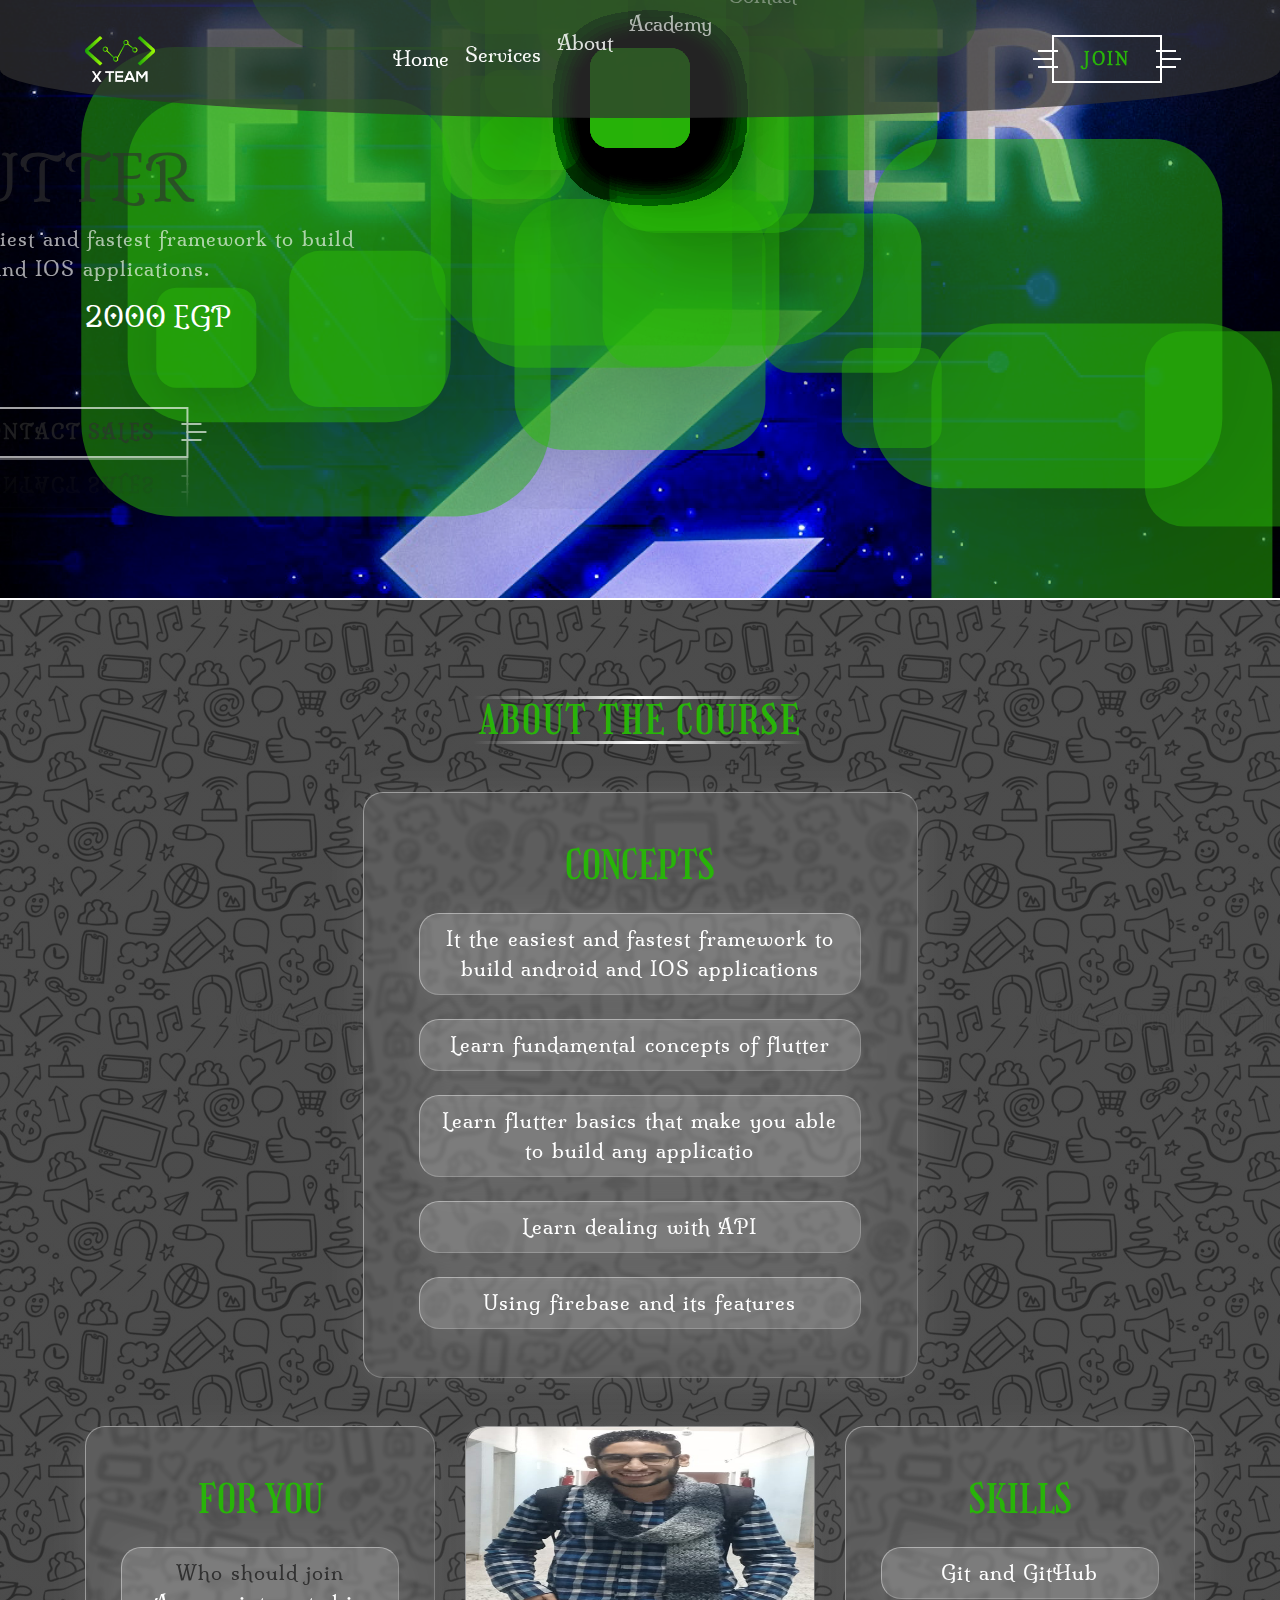
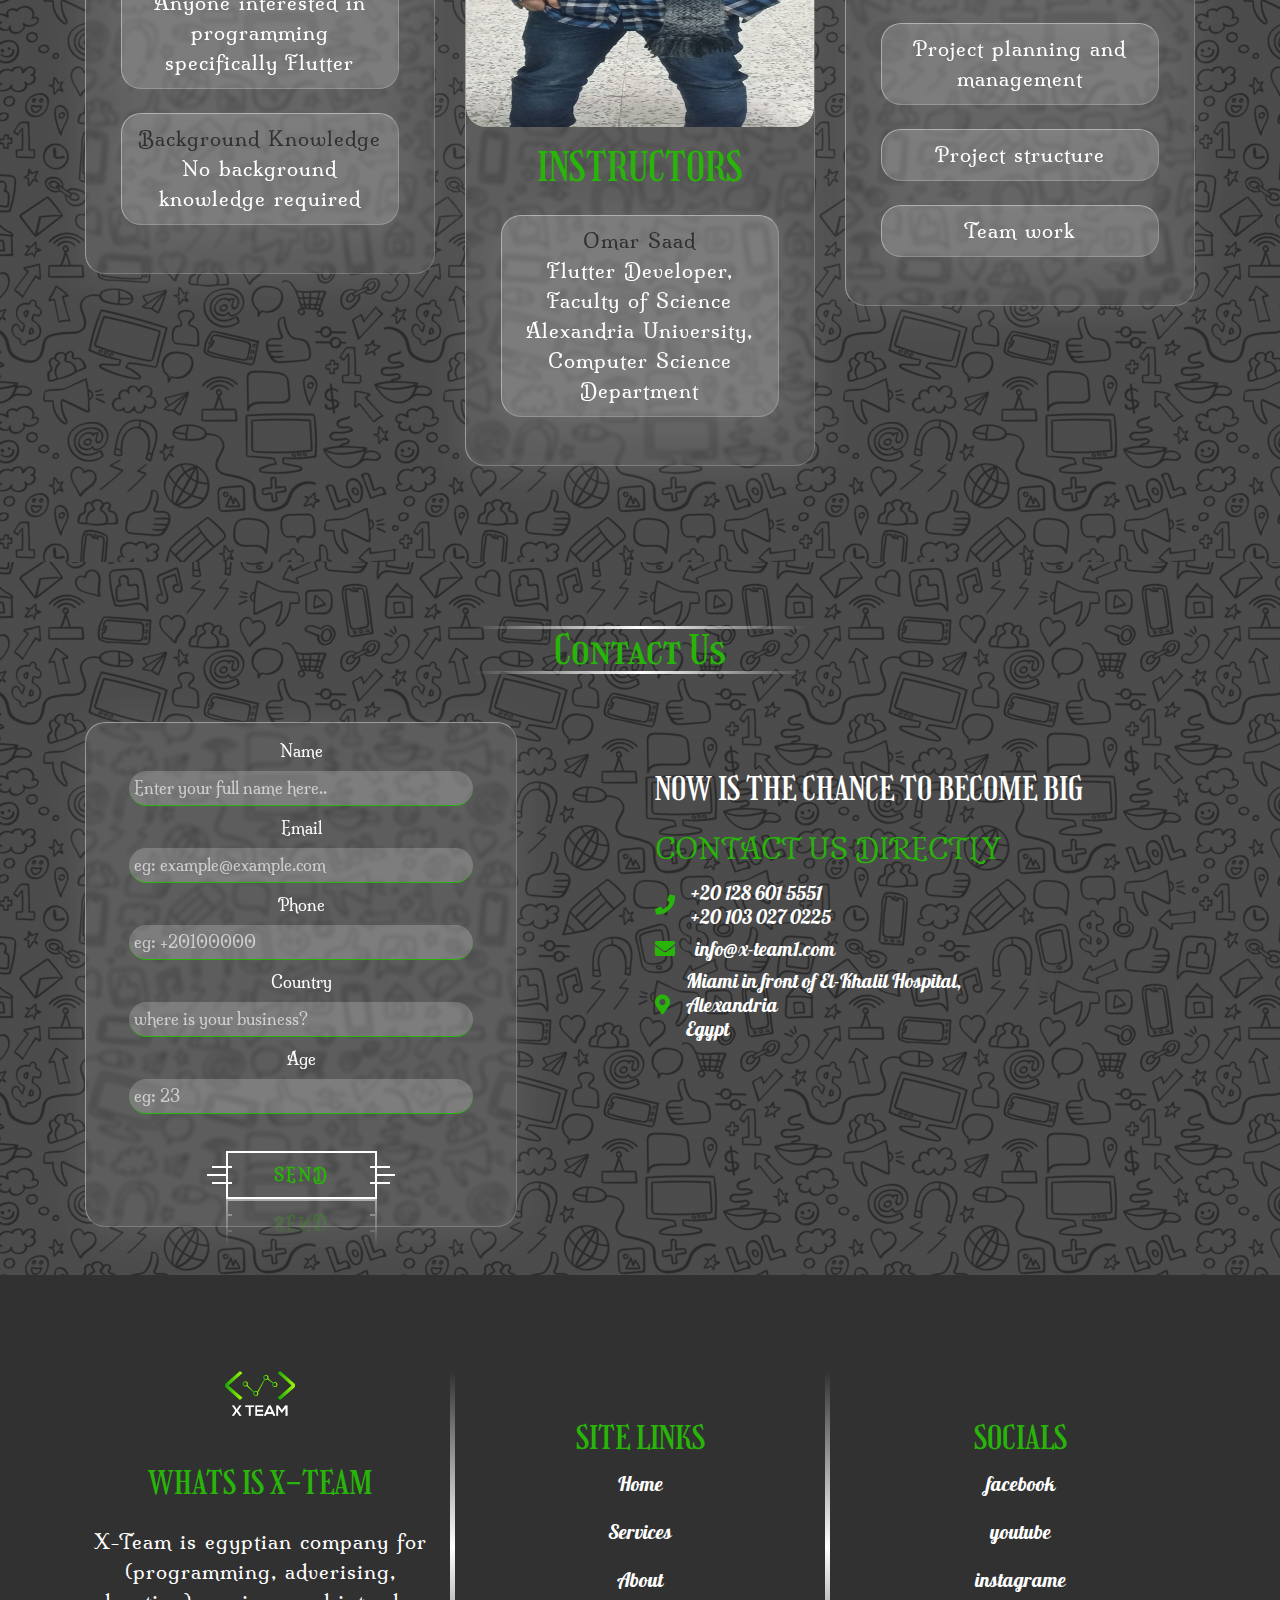
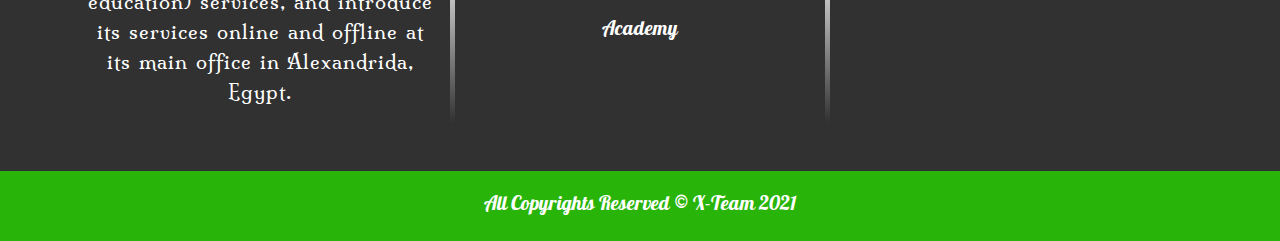
<file: x-team/flutter.html>
<!DOCTYPE html>
<html lang="en">
<head>
    <meta charset="UTF-8">
    <meta http-equiv="X-UA-Compatible" content="IE=edge">
    <meta name="viewport" content="width=device-width, initial-scale=1.0">
    <link rel="stylesheet" href="css/Font Awesome/css font/all.min.css">
    <link rel="stylesheet" href="css/bootstrap.min.css">
    <link rel="preconnect" href="https://fonts.gstatic.com">
    <link href="https://fonts.googleapis.com/css2?family=Girassol&family=Milonga&family=Pattaya&display=swap" rel="stylesheet">
    <link rel="stylesheet" href="css/flutter.css">
    <link rel="icon" href="images/logo.svg">
    <title>FLUTTER</title>

</head>
<body>
    <!-- navbar section starts  -->

<nav class="navbar navbar-expand-lg">
    <div class="container">
        <a class="navbar-brand" href="index.html">
            <img src="images/logo.svg" id="logo">
        </a>
        <button class="navbar-toggler" type="button" data-toggle="collapse" data-target="#navbarNav" aria-controls="navbarNav" aria-expanded="false" aria-label="Toggle navigation">
            <span class="navbar-toggler-icon">
                <i class="fas fa-bars"></i>
            </span>
        </button>
        <div class="collapse navbar-collapse" id="navbarNav">
            <ul class="navbar-nav m-auto">
                <li class="nav-item">
                    <a class="nav-link" href="index.html">Home</a>
                </li>
                <li class="nav-item">
                    <a class="nav-link" href="index.html #services">Services</a>
                </li>
                <li class="nav-item">
                    <a class="nav-link" href="about.html">About</a>
                </li>
                <li class="nav-item">
                    <a class="nav-link" href="academy.html">Academy</a>
                </li>
                <li class="nav-item">
                    <a class="nav-link" href="index.html #contact">Contact</a>
                </li>
            </ul>
            <button class="btn">
                <a class="nav-link" href="index.html #contact">
                    <span>Join</span>
                </a>
            </button>
        </div>
    </div>
</nav>

<!-- navbar section ends  -->

<!-- Header section starts  -->

<header class="py-5 header" data-scene>
    <div class="container">
        <div class="row">
            <div class="col-md-12 pt-5 pb-2 title">
                <div class="content ">
                    <div class="mt-5 h1"> <span> FLUTTER </span> </div>
                    <p>It the easiest and fastest framework to build android and IOS applications.</p>
                    <h3>2000 EGP</h3>
                    <button class="btn">
                        <a class="nav-link" href="#contact">
                            <span>Contact Sales</span>
                        </a>
                    </button>
                </div>
            </div>
        </div>
    </div>
</header>

<!-- Header section ends  -->

<!-- article section starts  -->

<article class="py-5" data-scene>
    <div class="container">
        <div class="row">
            <div class="col-md-12" data-aos="fade-up">
                <h1 class="text-center my-5">ABOUT THE COURSE</h1>
            </div>
            <div class="col-md-12 mb-6" data-aos="fade-up">
                <div class="content py-5 concepts">
                    <div class="card-text">
                        <h2>CONCEPTS</h2>
                        <p class="mt-4">It the easiest and fastest framework to build android and IOS applications</p>
                        <p class="mt-4"> Learn fundamental concepts of flutter </p>
                        <p class="mt-4"> Learn flutter basics that make you able to build any applicatio </p>
                        <p class="mt-4"> Learn dealing with API </p>
                        <p class="mt-4"> Using firebase and its features </p>
                    </div>
                </div>
            </div>
            <div class="col-md-4 my-5" data-aos="zoom-out-left">
                <div class="content py-5">
                    <div class="card-text">
                        <h2>FOR YOU</h2>
                        <p class="mt-4"><span>Who should join</span> <br>Anyone interested in programming specifically Flutter</p>
                        <p class="mt-4"><span>Background Knowledge</span> <br>No background knowledge required</p>
                    </div>
                </div>
            </div>
            <div class="col-md-4 my-5" data-aos="fade-up">
                <div class="content pb-5">
                    <div class="card-text">
                        <img src="images/omar.jpeg" width="200px" height="300px" >
                        <h2 class="mt-3">INSTRUCTORS</h2>
                        <p class="mt-4"><span>Omar Saad</span> <br>Flutter Developer, Faculty of Science Alexandria University, Computer Science Department</p>
                    </div>
                </div>
            </div>
            <div class="col-md-4 my-5" data-aos="zoom-out-right">
                <div class="content py-5">
                    <div class="card-text">
                        <h2>SKILLS</h2>
                        <p class="mt-4">Git and GitHub</p>
                        <p class="mt-4">Project planning and management</p>
                        <p class="mt-4">Project structure</p>
                        <p class="mt-4">Team work</p>
                    </div>
                </div>
            </div>
        </div>
    </div>
</article>

<!-- article section ends  -->

<!-- Contact section starts  -->

<section class="contact py-5" id="contact" data-scene>
    <div class="container">
        <div class="row">
            <div class="col-md-12" data-aos="fade-up">
                <h1 class="text-center mt-3 mb-5">Contact Us</h1>
            </div>
            <div class="col-md-6" data-aos="zoom-out-left">
                <form class="pt-3">
                    <label>Name</label><br>
                    <input type="text" placeholder="Enter your full name here.."><br>
                    <label>Email</label><br>
                    <input type="email" placeholder="eg: example@example.com"><br>
                    <label>Phone</label><br>
                    <input type="text" placeholder="eg: +20100000"><br>
                    <label>Country</label><br>
                    <input type="text" placeholder="where is your business?"><br>
                    <label>Age</label><br>
                    <input type="text" placeholder="eg: 23"><br>
                    <button class="btn">
                        <a class="nav-link" href="">
                            <span class="px-3">SEND</span>
                        </a>
                    </button>
                </form>
            </div>
            <div class="col-md-6 mt-5" data-aos="zoom-out-right">
                <h2>NOW IS THE CHANCE TO BECOME BIG</h2>
                <h3 class="mt-4 mb-3">CONTACT US DIRECTLY</h3>
                <h5>
                    <table>
                    <th><i class="fas fa-phone mr-3"></i></th>
                    <td>+20 128 601 5551 <br>+20 103 027 0225</td>
                    </table>
                </h5>
                <h5>
                    <i class="fas fa-envelope mr-3"></i>
                    info@x-team1.com
                </h5>
                <h5>
                    <table>
                        <th><i class="fas fa-map-marker-alt mr-3"></i></th>
                        <td>Miami in front of El-Khalil Hospital,<br> Alexandria<br> Egypt</td>
                    </table>
                </h5>
            </div>
        </div>
    </div>
</section>

<!-- Contact section ends  -->

<!-- footer section starts  -->

<footer class="pt-5" data-scene>
    <div class="container">
        <div class="row">
            <div class="col-md-4 mt-5 " data-aos="zoom-out-left">
                <img src="images/logo.svg">
                <div class="content">
                    <h2 class="pt-5">WHATS IS X-TEAM</h2>
                    <p class="pt-3">X-Team is egyptian company for (programming, adverising, education) services, and introduce its services online and offline at its main office in Alexandrida, Egypt.</p>
                </div>
            </div>
            <div class="col-md-4 mt-5 middel" data-aos="fade-up">
                <h2 class="pt-5">SITE LINKS</h2>
                <h5>
                    <a class="nav-link" href="index.html">Home</a>
                </h5>
                <h5>
                    <a class="nav-link" href="index.html/#services">Services</a>
                </h5>
                <h5>
                    <a class="nav-link" href="about.html">About</a>
                </h5>
                <h5>
                    <a class="nav-link" href="academy.html">Academy</a>
                </h5>
            </div>
            <div class="col-md-4 my-5 " data-aos="zoom-out-right">
                <h2 class="pt-5">SOCIALS</h2>
                <h5>
                    <a class="nav-link" href="">facebook</a>
                </h5>
                <h5>
                    <a class="nav-link" href="">youtube</a>
                </h5>
                <h5>
                    <a class="nav-link" href="">instagrame</a>
                </h5>
            </div>
        </div>
    </div>
    <div class="last py-3 mt-5">
        <h5>All Copyrights Reserved <span>&copy;</span> X-Team 2021</h5>
    </div>
</footer>

<!-- footer section ends  -->


    <script src="js/jquery-3.5.1.slim.min.js"></script>
    <script src="js/popper.min.js"></script>
    <script src="js/bootstrap.min.js"></script>
    <script src="https://cdnjs.cloudflare.com/ajax/libs/gsap/3.6.1/gsap.min.js"></script>
    <script src="js/anime.min.js"></script>
    <script src="js/home.js"></script>
</body>
</html>
</file>
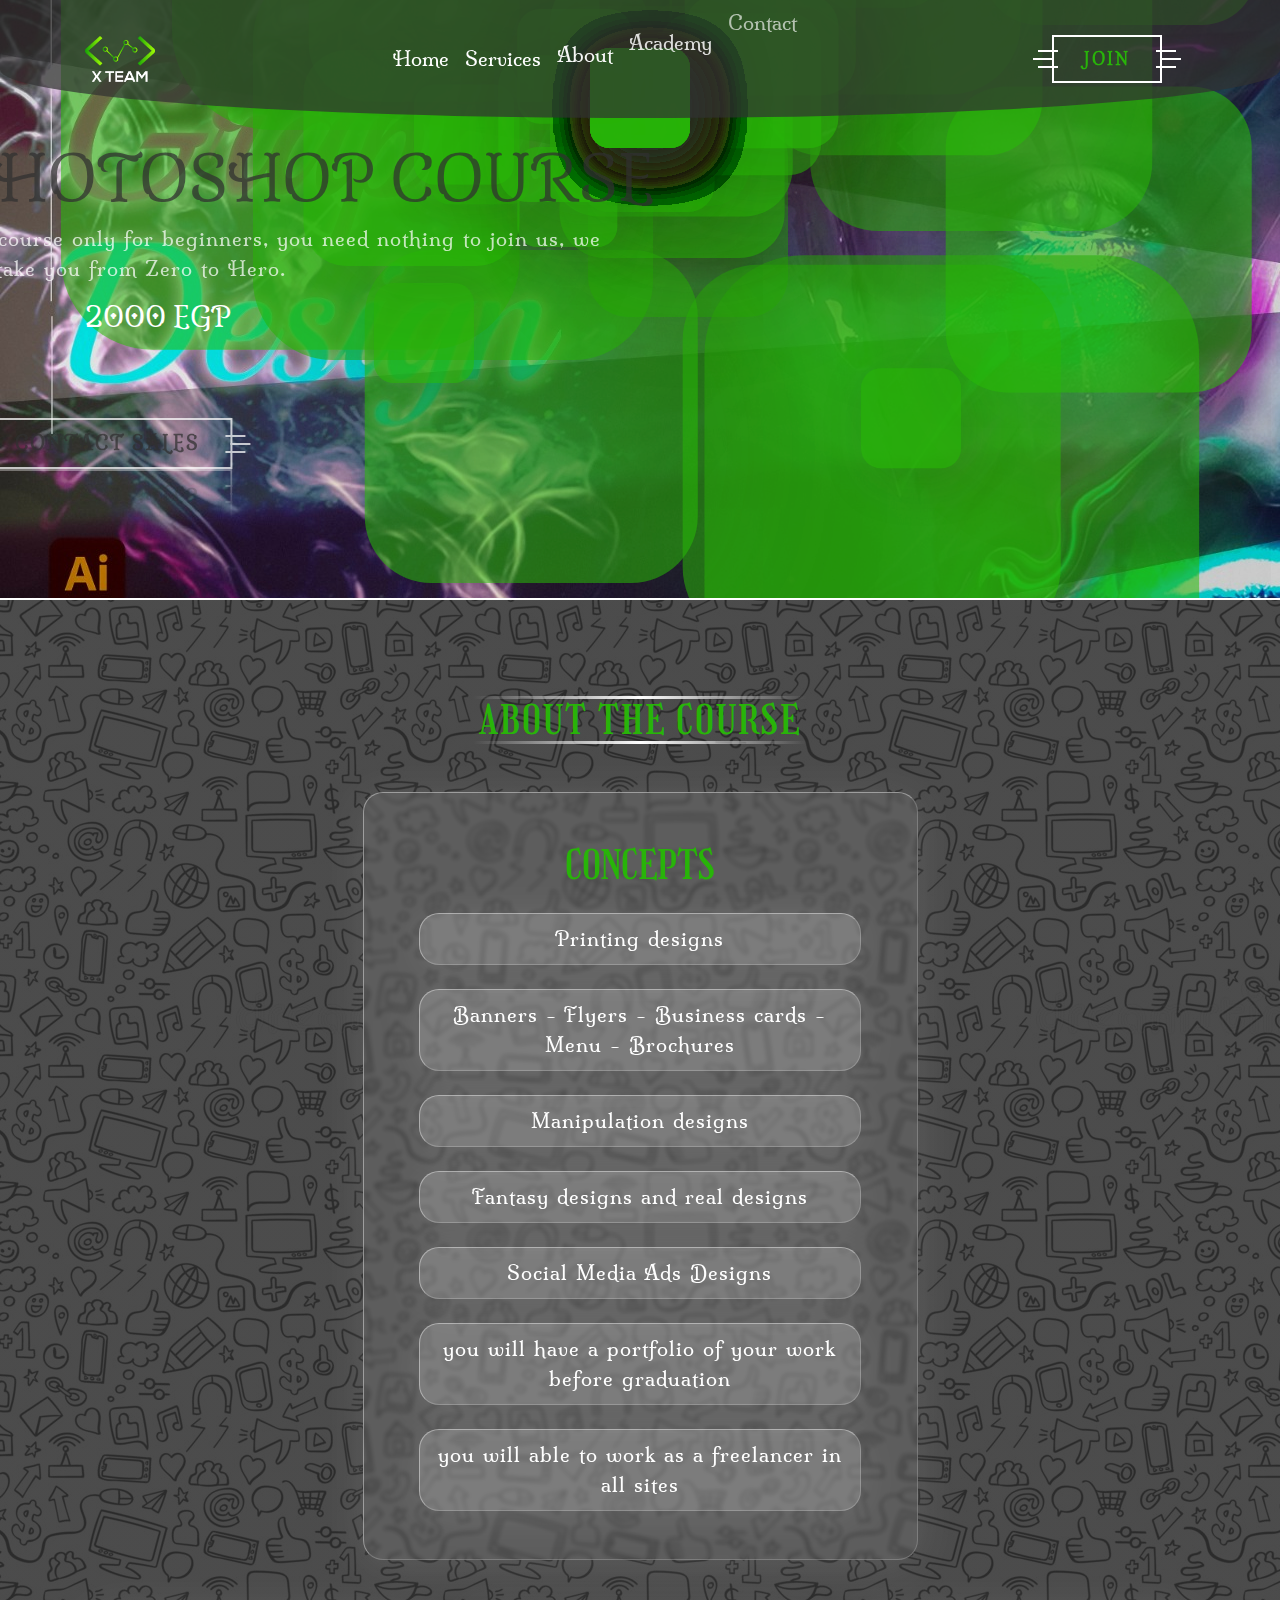
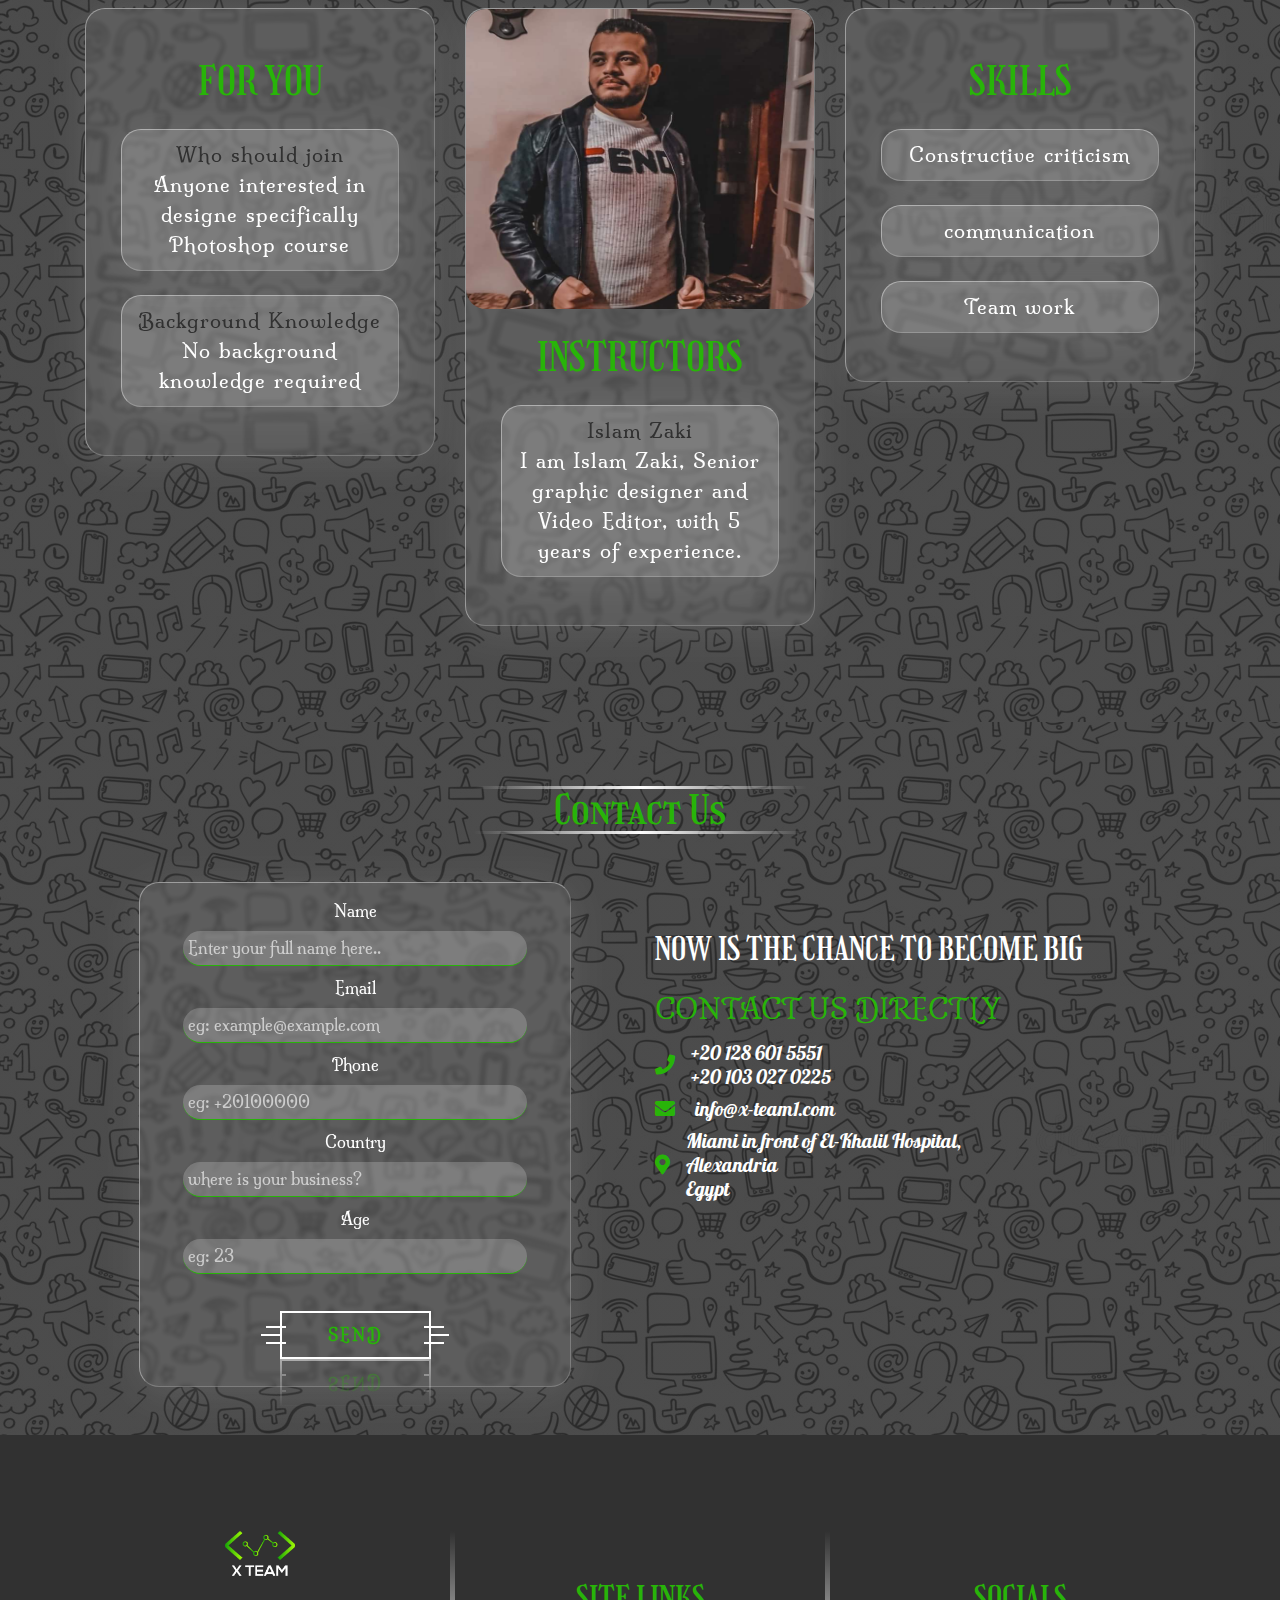
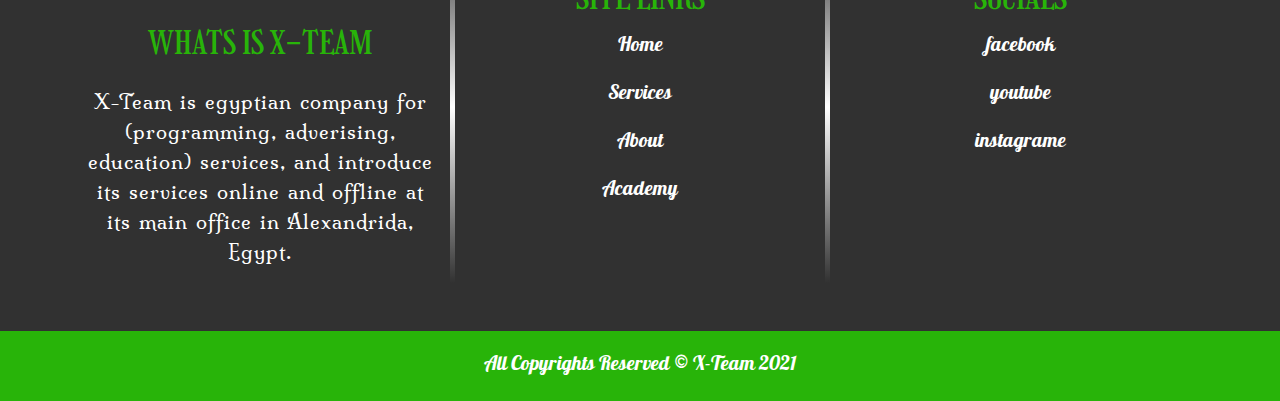
<file: x-team/graphic.html>
<!DOCTYPE html>
<html lang="en">
<head>
    <meta charset="UTF-8">
    <meta http-equiv="X-UA-Compatible" content="IE=edge">
    <meta name="viewport" content="width=device-width, initial-scale=1.0">
    <link rel="stylesheet" href="css/Font Awesome/css font/all.min.css">
    <link rel="stylesheet" href="css/bootstrap.min.css">
    <link rel="preconnect" href="https://fonts.gstatic.com">
    <link href="https://fonts.googleapis.com/css2?family=Girassol&family=Milonga&family=Pattaya&display=swap" rel="stylesheet">
    <link rel="stylesheet" href="css/graphic.css">
    <link rel="icon" href="images/logo.svg">
    <title>GRAPHIC DESIGN</title>

</head>
<body>
    <!-- navbar section starts  -->

<nav class="navbar navbar-expand-lg">
    <div class="container">
        <a class="navbar-brand" href="index.html">
            <img src="images/logo.svg" id="logo">
        </a>
        <button class="navbar-toggler" type="button" data-toggle="collapse" data-target="#navbarNav" aria-controls="navbarNav" aria-expanded="false" aria-label="Toggle navigation">
            <span class="navbar-toggler-icon">
                <i class="fas fa-bars"></i>
            </span>
        </button>
        <div class="collapse navbar-collapse" id="navbarNav">
            <ul class="navbar-nav m-auto">
                <li class="nav-item">
                    <a class="nav-link" href="index.html">Home</a>
                </li>
                <li class="nav-item">
                    <a class="nav-link" href="index.html #services">Services</a>
                </li>
                <li class="nav-item">
                    <a class="nav-link" href="about.html">About</a>
                </li>
                <li class="nav-item">
                    <a class="nav-link" href="academy.html">Academy</a>
                </li>
                <li class="nav-item">
                    <a class="nav-link" href="index.html #contact">Contact</a>
                </li>
            </ul>
            <button class="btn">
                <a class="nav-link" href="index.html #contact">
                    <span>Join</span>
                </a>
            </button>
        </div>
    </div>
</nav>

<!-- navbar section ends  -->

<!-- Header section starts  -->

<header class="py-5 header" data-scene>
    <div class="container">
        <div class="row">
            <div class="col-md-12 pt-5 pb-2 title">
                <div class="content ">
                    <div class="mt-5 h1"> <span> PHOTOSHOP COURSE </span> </div>
                    <p>The course only for beginners, you need nothing to join us, we will take you from Zero to Hero.</p>
                    <h3>2000 EGP</h3>
                    <button class="btn">
                        <a class="nav-link" href="#contact">
                            <span>Contact Sales</span>
                        </a>
                    </button>
                </div>
            </div>
        </div>
    </div>
</header>

<!-- Header section ends  -->

<!-- article section starts  -->

<article class="py-5" data-scene>
    <div class="container">
        <div class="row">
            <div class="col-md-12" data-aos="fade-up">
                <h1 class="text-center my-5">ABOUT THE COURSE</h1>
            </div>
            <div class="col-md-12 mb-6" data-aos="fade-up">
                <div class="content py-5 concepts">
                    <div class="card-text">
                        <h2>CONCEPTS</h2>
                        <p class="mt-4">Printing designs</p>
                        <p class="mt-4">Banners - Flyers - Business cards - Menu - Brochures</p>
                        <p class="mt-4">Manipulation designs</p>
                        <p class="mt-4">Fantasy designs and real designs </p>
                        <p class="mt-4">Social Media Ads Designs</p>
                        <p class="mt-4">you will have a portfolio of your work before graduation</p>
                        <p class="mt-4">you will able to work as a freelancer in all sites</p>
                    </div>
                </div>
            </div>
            <div class="col-md-4 my-5" data-aos="zoom-out-left">
                <div class="content py-5">
                    <div class="card-text">
                        <h2>FOR YOU</h2>
                        <p class="mt-4"><span>Who should join</span> <br>Anyone interested in designe specifically Photoshop course</p>
                        <p class="mt-4"><span>Background Knowledge</span> <br>No background knowledge required</p>
                    </div>
                </div>
            </div>
            <div class="col-md-4 my-5" data-aos="fade-up">
                <div class="content pb-5">
                    <div class="card-text">
                        <img src="images/islam.jpeg" width="200px" height="300px">
                        <h2 class="mt-4">INSTRUCTORS</h2>
                        <p class="mt-4"><span>Islam Zaki</span> <br>I am Islam Zaki, Senior graphic designer and Video Editor, with 5 years of experience.</p>
                    </div>
                </div>
            </div>
            <div class="col-md-4 my-5" data-aos="zoom-out-right">
                <div class="content py-5">
                    <div class="card-text">
                        <h2>SKILLS</h2>
                        <p class="mt-4">Constructive criticism</p>
                        <p class="mt-4">communication</p>
                        <p class="mt-4">Team work</p>
                    </div>
                </div>
            </div>
        </div>
    </div>
</article>

<!-- article section ends  -->

<!-- Contact section starts  -->

<section class="contact py-5" id="contact" data-scene>
    <div class="container">
        <div class="row">
            <div class="col-md-12" data-aos="fade-up">
                <h1 class="text-center mt-3 mb-5">Contact Us</h1>
            </div>
            <div class="col-md-6" data-aos="zoom-out-left">
                <form class="pt-3">
                    <label>Name</label><br>
                    <input type="text" placeholder="Enter your full name here.."><br>
                    <label>Email</label><br>
                    <input type="email" placeholder="eg: example@example.com"><br>
                    <label>Phone</label><br>
                    <input type="text" placeholder="eg: +20100000"><br>
                    <label>Country</label><br>
                    <input type="text" placeholder="where is your business?"><br>
                    <label>Age</label><br>
                    <input type="text" placeholder="eg: 23"><br>
                    <button class="btn">
                        <a class="nav-link" href="">
                            <span class="px-3">SEND</span>
                        </a>
                    </button>
                </form>
            </div>
            <div class="col-md-6 mt-5" data-aos="zoom-out-right">
                <h2>NOW IS THE CHANCE TO BECOME BIG</h2>
                <h3 class="mt-4 mb-3">CONTACT US DIRECTLY</h3>
                <h5>
                    <table>
                    <th><i class="fas fa-phone mr-3"></i></th>
                    <td>+20 128 601 5551 <br>+20 103 027 0225</td>
                    </table>
                </h5>
                <h5>
                    <i class="fas fa-envelope mr-3"></i>
                    info@x-team1.com
                </h5>
                <h5>
                    <table>
                        <th><i class="fas fa-map-marker-alt mr-3"></i></th>
                        <td>Miami in front of El-Khalil Hospital,<br> Alexandria<br> Egypt</td>
                    </table>
                </h5>
            </div>
        </div>
    </div>
</section>

<!-- Contact section ends  -->

<!-- footer section starts  -->

<footer class="pt-5" data-scene>
    <div class="container">
        <div class="row">
            <div class="col-md-4 mt-5 " data-aos="zoom-out-left">
                <img src="images/logo.svg">
                <div class="content">
                    <h2 class="pt-5">WHATS IS X-TEAM</h2>
                    <p class="pt-3">X-Team is egyptian company for (programming, adverising, education) services, and introduce its services online and offline at its main office in Alexandrida, Egypt.</p>
                </div>
            </div>
            <div class="col-md-4 mt-5 middel" data-aos="fade-up">
                <h2 class="pt-5">SITE LINKS</h2>
                <h5>
                    <a class="nav-link" href="index.html">Home</a>
                </h5>
                <h5>
                    <a class="nav-link" href="index.html/#services">Services</a>
                </h5>
                <h5>
                    <a class="nav-link" href="about.html">About</a>
                </h5>
                <h5>
                    <a class="nav-link" href="academy.html">Academy</a>
                </h5>
            </div>
            <div class="col-md-4 my-5 " data-aos="zoom-out-right">
                <h2 class="pt-5">SOCIALS</h2>
                <h5>
                    <a class="nav-link" href="">facebook</a>
                </h5>
                <h5>
                    <a class="nav-link" href="">youtube</a>
                </h5>
                <h5>
                    <a class="nav-link" href="">instagrame</a>
                </h5>
            </div>
        </div>
    </div>
    <div class="last py-3 mt-5">
        <h5>All Copyrights Reserved <span>&copy;</span> X-Team 2021</h5>
    </div>
</footer>

<!-- footer section ends  -->


    <script src="js/jquery-3.5.1.slim.min.js"></script>
    <script src="js/popper.min.js"></script>
    <script src="js/bootstrap.min.js"></script>
    <script src="https://cdnjs.cloudflare.com/ajax/libs/gsap/3.6.1/gsap.min.js"></script>
    <script src="js/anime.min.js"></script>
    <script src="js/home.js"></script>
</body>
</html>
</file>
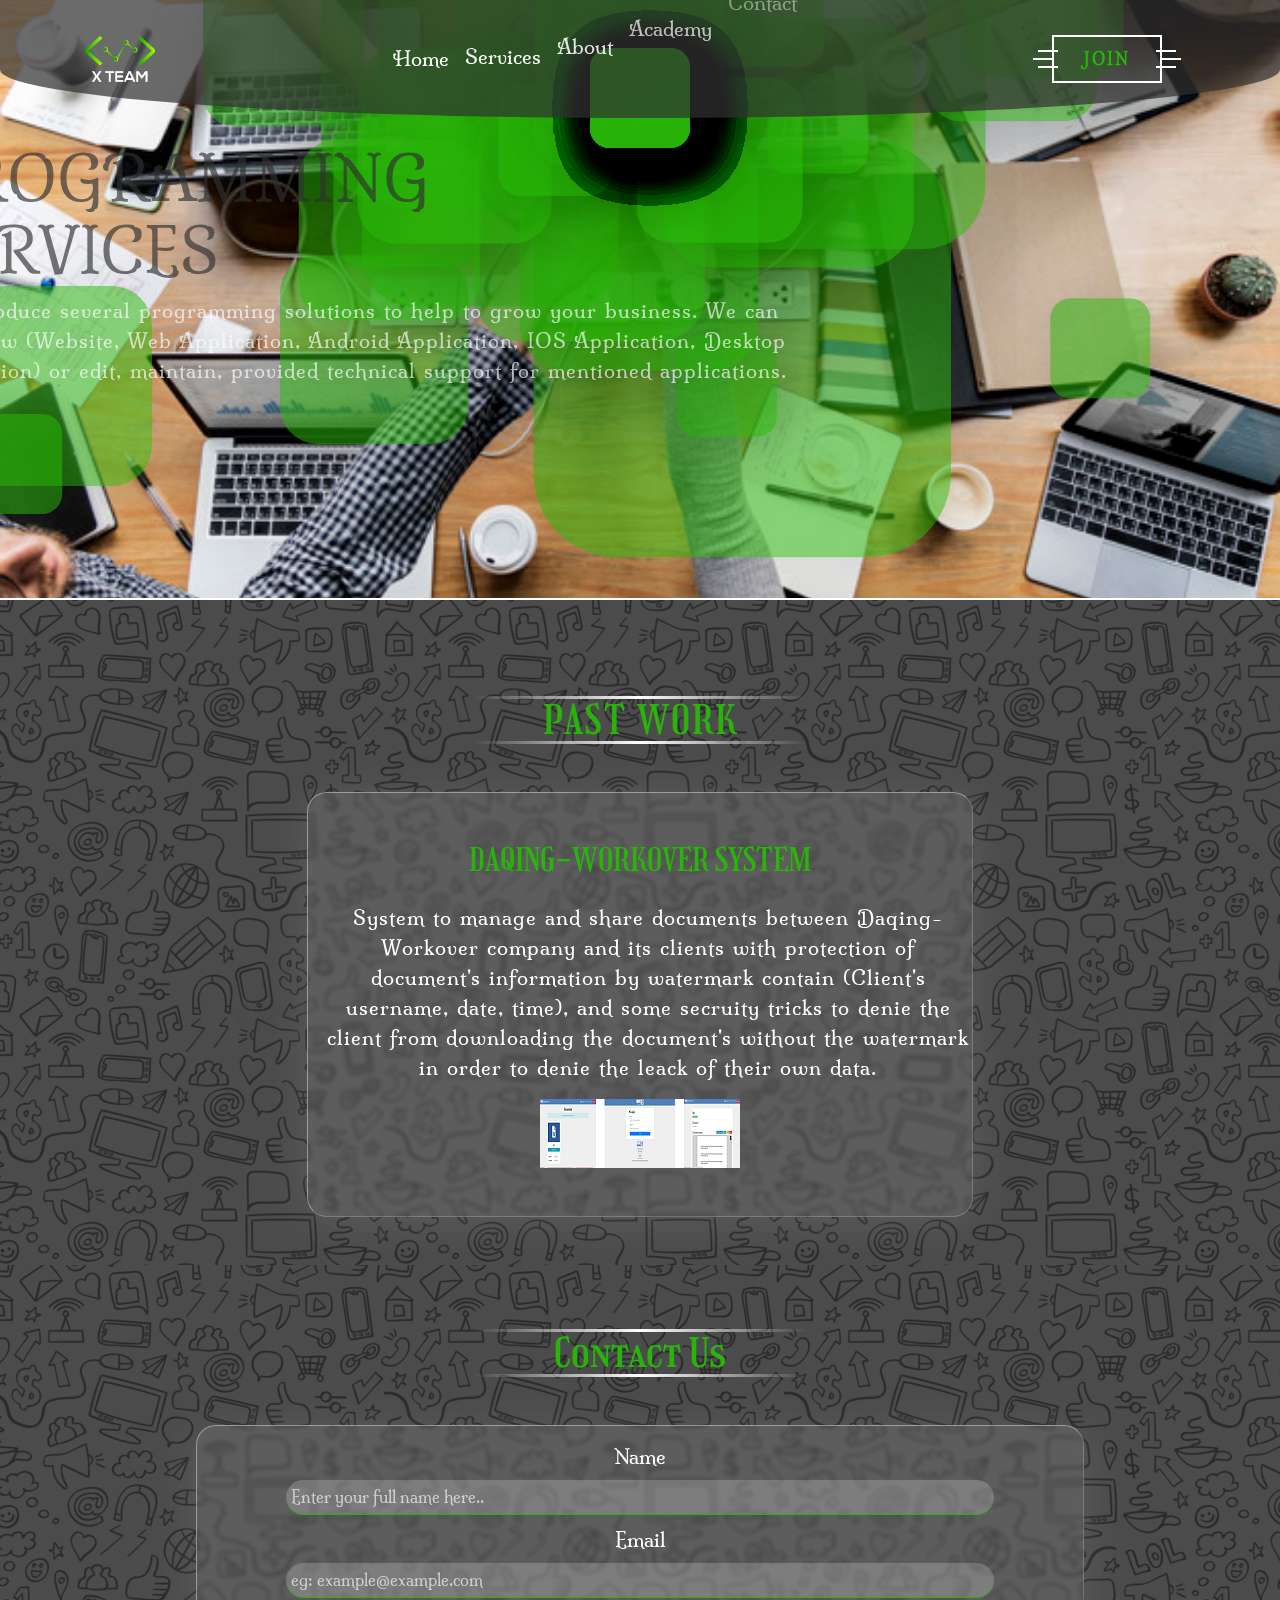
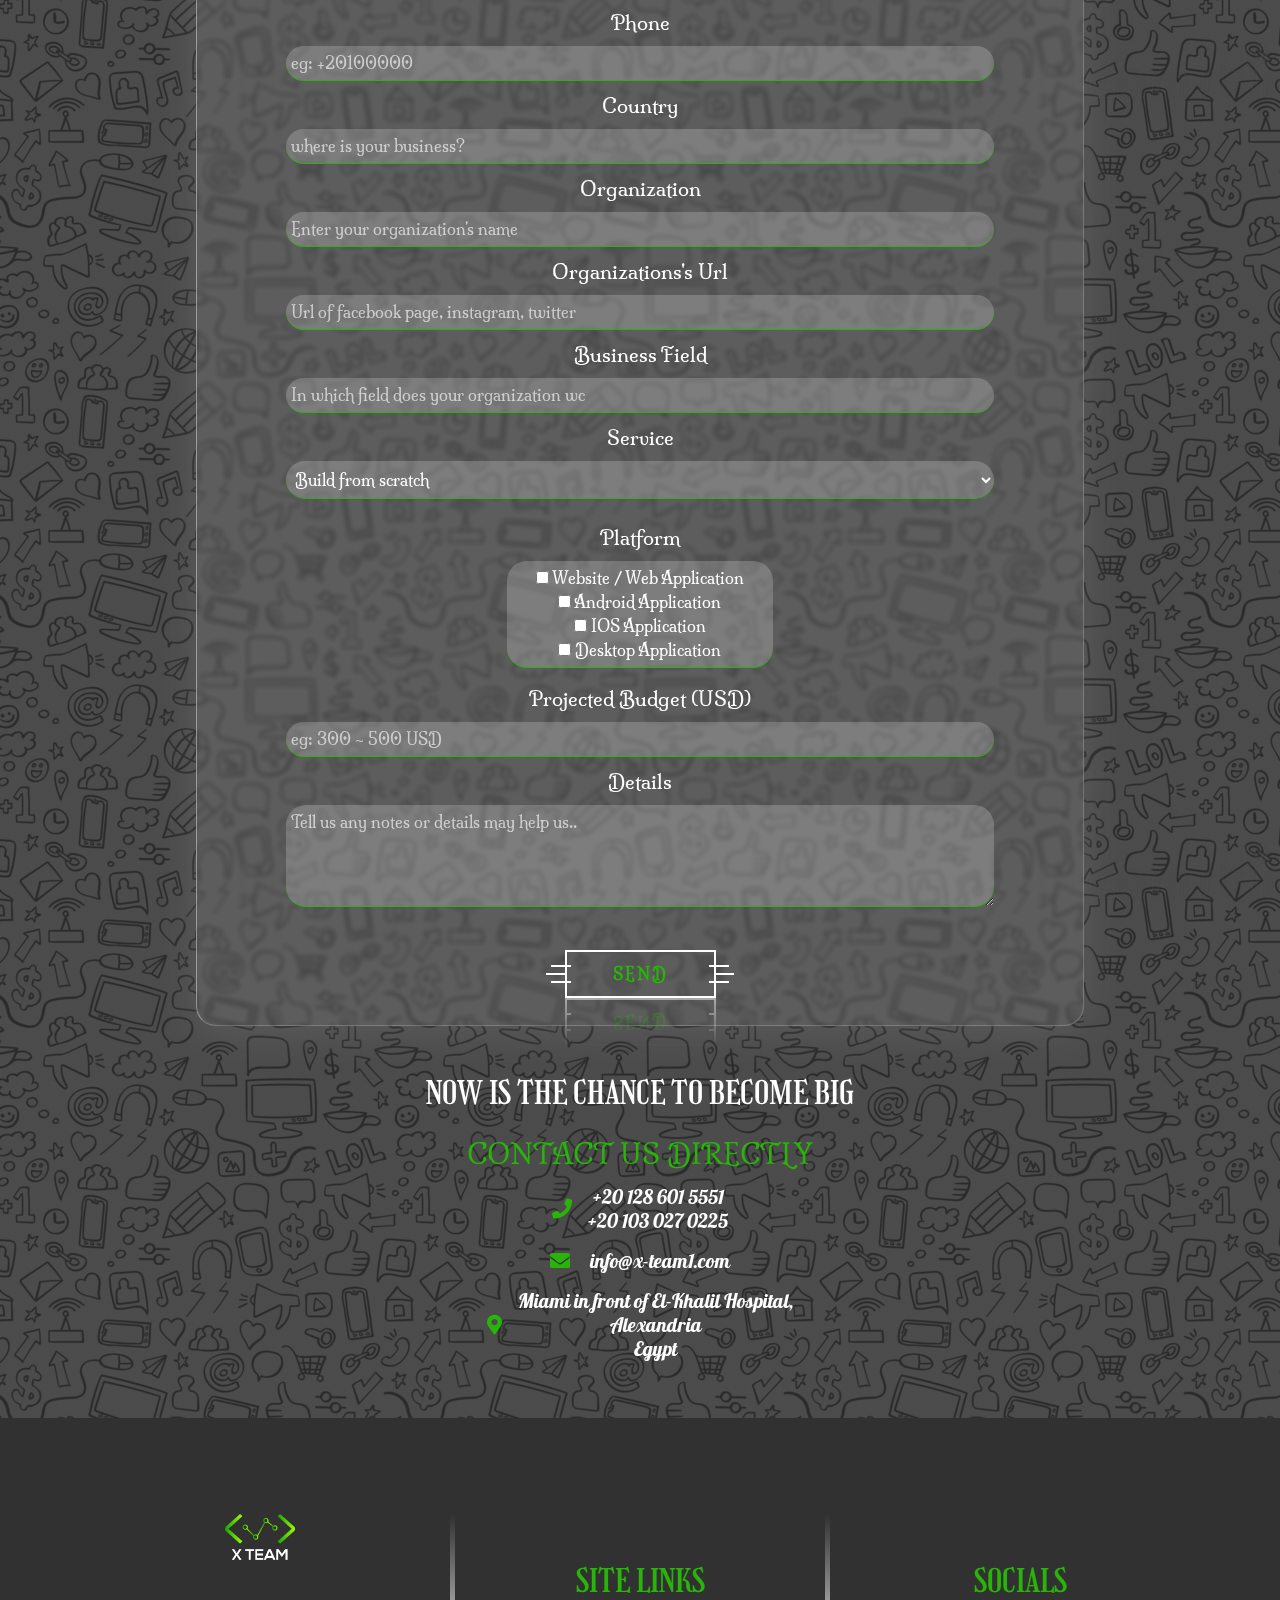
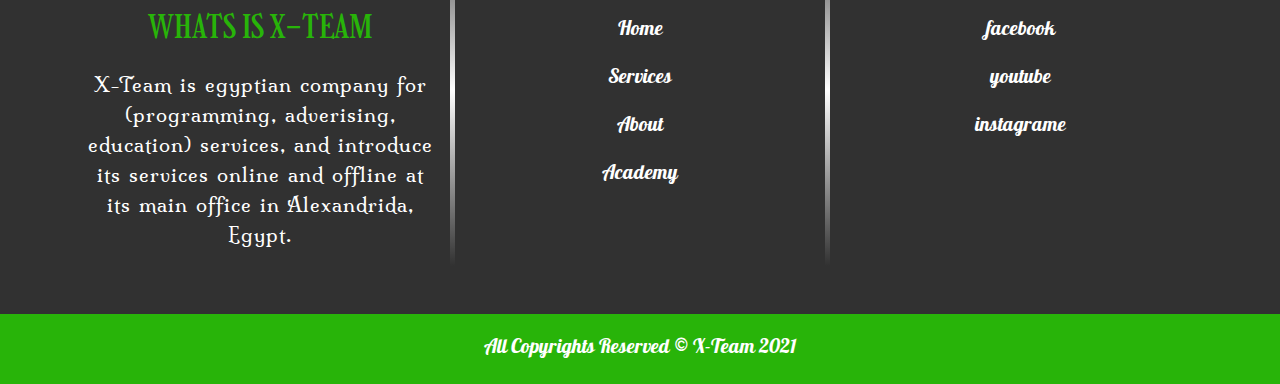
<file: x-team/programming.html>
<!DOCTYPE html>
<html lang="en">
<head>
    <meta charset="UTF-8">
    <meta http-equiv="X-UA-Compatible" content="IE=edge">
    <meta name="viewport" content="width=device-width, initial-scale=1.0">
    <link rel="stylesheet" href="css/Font Awesome/css font/all.min.css">
    <link rel="stylesheet" href="css/bootstrap.min.css">
    <link rel="preconnect" href="https://fonts.gstatic.com">
    <link href="https://fonts.googleapis.com/css2?family=Girassol&family=Milonga&family=Pattaya&display=swap" rel="stylesheet">
    <link rel="stylesheet" href="css/programming.css">
    <link rel="icon" href="images/logo.svg">
    <title>PROGRAMMING</title>

</head>
<body>
    <!-- navbar section starts  -->

<nav class="navbar navbar-expand-lg">
    <div class="container">
        <a class="navbar-brand" href="index.html">
            <img src="images/logo.svg" id="logo">
        </a>
        <button class="navbar-toggler" type="button" data-toggle="collapse" data-target="#navbarNav" aria-controls="navbarNav" aria-expanded="false" aria-label="Toggle navigation">
            <span class="navbar-toggler-icon">
                <i class="fas fa-bars"></i>
            </span>
        </button>
        <div class="collapse navbar-collapse" id="navbarNav">
            <ul class="navbar-nav m-auto">
                <li class="nav-item">
                    <a class="nav-link" href="index.html">Home</a>
                </li>
                <li class="nav-item">
                    <a class="nav-link" href="index.html #services">Services</a>
                </li>
                <li class="nav-item">
                    <a class="nav-link" href="about.html">About</a>
                </li>
                <li class="nav-item">
                    <a class="nav-link" href="academy.html">Academy</a>
                </li>
                <li class="nav-item">
                    <a class="nav-link" href="index.html #contact">Contact</a>
                </li>
            </ul>
            <button class="btn">
                <a class="nav-link" href="index.html #contact">
                    <span>Join</span>
                </a>
            </button>
        </div>
    </div>
</nav>

<!-- navbar section ends  -->

<!-- Header section starts  -->

<header class="py-5 header" data-scene>
    <div class="container">
        <div class="row">
            <div class="col-md-12 pt-5 pb-2 title">
                <div class="content ">
                    <div class="mt-5 h1"> <span> PROGRAMMING<br> SERVICES </span> </div>
                    <p>
                        We introduce several programming solutions to help to grow your business. We can build new (Website, Web Application, Android Application, IOS Application, Desktop Application) or edit, maintain, provided technical support for mentioned applications.
                    </p>
                </div>
            </div>
        </div>
    </div>
</header>

<!-- Header section ends  -->

<!-- article section starts  -->

<article class="py-5" data-scene>
    <div class="container">
        <div class="row">
            <div class="col-md-12" data-aos="fade-up">
                <h1 class="text-center my-5">PAST WORK</h1>
            </div>
            <div class="col-md-12" data-aos="zoom-out-left">
                <div class="content py-5">
                    <h2>DAQING-WORKOVER SYSTEM</h2>
                    <p class="mt-4 ml-3">System to manage and share documents between Daqing-Workover company and its clients with protection of document's information by watermark contain (Client's username, date, time), and some secruity tricks to denie the client from downloading the document's without the watermark in order to denie the leack of their own data.</p>
                    <div class="image">
                        <img src="images/daqing.png">
                    </div>
                </div>
            </div>            
        </div>
    </div>
</article>

<!-- article section ends  -->

<!-- Contact section starts  -->

<section class="contact py-5" id="contact" data-scene>
    <div class="container">
        <div class="row">
            <div class="col-md-12" data-aos="fade-up">
                <h1 class="text-center mt-3 mb-5">Contact Us</h1>
            </div>
            <div class="col-md-12" data-aos="zoom-out-left">
                <form class="pt-3">
                    <label>Name</label><br>
                    <input type="text" placeholder="Enter your full name here.."><br>
                    <label>Email</label><br>
                    <input type="email" placeholder="eg: example@example.com"><br>
                    <label>Phone</label><br>
                    <input type="text" placeholder="eg: +20100000"><br>
                    <label>Country</label><br>
                    <input type="text" placeholder="where is your business?"><br>
                    <label>Organization</label><br>
                    <input type="text" placeholder="Enter your organization's name"><br>
                    <label>Organizations's Url</label><br>
                    <input type="text" placeholder="Url of facebook page, instagram, twitter"><br>
                    <label>Business Field</label><br>
                    <input type="text" placeholder="In which field does your organization wc"><br>
                    <label>Service</label><br>
                    <select class="form-control" id="select">
                        <option value="Build from scratch">Build from scratch</option>
                        <option value="Edit">Edit</option>
                        <option value="Maintaince & Technical Support">Maintaince & Technical Support</option>
                    </select>
                    <br>
                    <label>Platform</label><br>
                    <div class="check">
                    <input type="checkbox" value="1"> Website / Web Application <br>
                    <input type="checkbox" value="2">  Android Application <br>
                    <input type="checkbox" value="3"> IOS Application <br>
                    <input type="checkbox" value="4"> Desktop Application <br>
                    </div>
                    <label class="mt-3">Projected Budget (USD)</label><br>
                    <input type="text" placeholder="eg: 300 ~ 500 USD"><br>
                    <label>Details</label><br>
                    <textarea placeholder="Tell us any notes or details may help us.." class="pb-5"></textarea><br>
                    <button class="btn">
                        <a class="nav-link" href="">
                            <span class="px-3">SEND</span>
                        </a>
                    </button>
                </form>
            </div>
            <div class="col-md-12 mt-5 sec2" data-aos="fade-up">
                <h2>NOW IS THE CHANCE TO BECOME BIG</h2>
                <h3 class="mt-4 mb-3">CONTACT US DIRECTLY</h3>
                <h5 class="mt-3">
                    <table>
                    <th><i class="fas fa-phone mr-3"></i></th>
                    <td>+20 128 601 5551 <br>+20 103 027 0225</td>
                    </table>
                </h5>
                <h5 class="mt-3">
                    <i class="fas fa-envelope mr-3"></i>
                    info@x-team1.com
                </h5>
                <h5 class="mt-3">
                    <table>
                        <th><i class="fas fa-map-marker-alt mr-3"></i></th>
                        <td>Miami in front of El-Khalil Hospital,<br> Alexandria<br> Egypt</td>
                    </table>
                </h5>
            </div>
        </div>
    </div>
</section>

<!-- Contact section ends  -->

<!-- footer section starts  -->

<footer class="pt-5" data-scene>
    <div class="container">
        <div class="row">
            <div class="col-md-4 mt-5 " data-aos="zoom-out-left">
                <img src="images/logo.svg">
                <div class="content">
                    <h2 class="pt-5">WHATS IS X-TEAM</h2>
                    <p class="pt-3">X-Team is egyptian company for (programming, adverising, education) services, and introduce its services online and offline at its main office in Alexandrida, Egypt.</p>
                </div>
            </div>
            <div class="col-md-4 mt-5 middel" data-aos="fade-up">
                <h2 class="pt-5">SITE LINKS</h2>
                <h5>
                    <a class="nav-link" href="index.html">Home</a>
                </h5>
                <h5>
                    <a class="nav-link" href="index.html/#services">Services</a>
                </h5>
                <h5>
                    <a class="nav-link" href="about.html">About</a>
                </h5>
                <h5>
                    <a class="nav-link" href="academy.html">Academy</a>
                </h5>
            </div>
            <div class="col-md-4 my-5 " data-aos="zoom-out-right">
                <h2 class="pt-5">SOCIALS</h2>
                <h5>
                    <a class="nav-link" href="">facebook</a>
                </h5>
                <h5>
                    <a class="nav-link" href="">youtube</a>
                </h5>
                <h5>
                    <a class="nav-link" href="">instagrame</a>
                </h5>
            </div>
        </div>
    </div>
    <div class="last py-3 mt-5">
        <h5>All Copyrights Reserved <span>&copy;</span> X-Team 2021</h5>
    </div>
</footer>

<!-- footer section ends  -->


    <script src="js/jquery-3.5.1.slim.min.js"></script>
    <script src="js/popper.min.js"></script>
    <script src="js/bootstrap.min.js"></script>
    <script src="https://cdnjs.cloudflare.com/ajax/libs/gsap/3.6.1/gsap.min.js"></script>
    <script src="js/anime.min.js"></script>
    <script src="js/home.js"></script>
</body>
</html>
</file>
<file: x-team/css/about.css>
* {
    margin: 0;
    padding: 0;
}

*::selection {
    background-color: #28b409;
    color: #fff;
}

body::-webkit-scrollbar {
    width: 15px;
}

body::-webkit-scrollbar-track{
    background-color: #313131;
}

body::-webkit-scrollbar-thumb {
    background-color: #28b409;
}

body {
    font-family: 'Milonga', cursive;
    background-color: #313131;
    color: #fff;
}

h1,h2 {
    font-family: 'Girassol', cursive;
}

h5,h4{
    font-family: 'Pattaya', sans-serif;
}

/* Navbar section starts  */

.navbar {
    background-color: #313131b6;
    position: fixed;
    top: 0;
    width: 100%;
    z-index: 999;
    border-radius: 0 0 85% 85% / 70%;
}

nav ul {text-align: center;}

nav ul li {
    position: relative;
    font-size: 20px;
    margin: 15px;
    margin: auto;
}

nav ul li:focus a{
    color: #28b409;
}

nav ul li::before {
    position: absolute;
    content: '';
    width: 50px;
    height: 20px;
    border-top: 5px double #fff;
    border-left: 5px double #fff;
    top: 0;
    left: 0;
    transition: all 0.5s ease-in-out;
    opacity: 0;
}

nav ul li::after {
    position: absolute;
    content: '';
    width: 50px;
    height: 20px;
    border-bottom: 5px double #fff;
    border-right: 5px double #fff;
    bottom: 0;
    right: 0;
    transition: all 0.5s ease-in-out;
    opacity: 0;
}

nav ul li:hover::before {
    left: -5px;
    top: -5px;
    opacity: 1;
}

nav ul li:hover::after {
    right: -5px;
    bottom: -5px;
    opacity: 1;
}

nav ul li a { color: #fff; }
nav ul li:hover a { color: #28b409; }

nav .navbar-toggler i {
    color: #28b409;
    font-size: 30px;
}

.btn a{
    position: relative;
    border: 2px solid #fff;
    padding: 10px 30px;
    margin: 20px;
    text-transform: uppercase;
    font-weight: 600;
    letter-spacing: 2px;
    color: #28b409;
    transition: 0.5s;
    transition-delay: 0s;
}

.btn a:hover {
    transition-delay: 1.5s;
    box-shadow: 0 0 10px #fff,
                0 0 20px #fff,
                0 0 40px #fff,
                0 0 80px #fff,
                0 0 160px #fff;
}

.btn a span {
    position: relative;
    z-index: 100;
}

.btn a::before {
    content: '';
    position: absolute;
    left: -20%;
    top: 50%;
    transform: translateY(-50%);
    width: 20px;
    height: 2px;
    background-color: #fff;
    box-shadow: 5px -8px 0 #fff,
                5px 8px 0 #fff;
    transition: width 0.5s, left 0.5s, height 0.5s, box-shadow 0.5s;
    transition-delay: 1s, 0.5s, 0s, 0s;
}

.btn a:hover::before {
    width: 60%;
    height: 100%;
    left: -2px;
    box-shadow: 5px 0 0 #fff,
                5px 0 0 #fff;
    transition-delay: 0s, 0.5s 1s, 1s;
}

.btn a::after {
    content: '';
    position: absolute;
    right: -20%;
    top: 50%;
    transform: translateY(-50%);
    width: 20px;
    height: 2px;
    background-color: #fff;
    box-shadow: -5px -8px 0 #fff,
                -5px 8px 0 #fff;
    transition: width 0.5s, left 0.5s, height 0.5s, box-shadow 0.5s;
    transition-delay: 1s, 0.5s, 0s, 0s;
}

.btn a:hover::after {
    width: 60%;
    height: 100%;
    right: -2px;
    box-shadow: -5px 0 0 #fff,
                -5px 0 0 #fff;
    transition-delay: 0s, 0.5s 1s, 1s;
}

/* Navbar section ends  */

/* Header section starts */

header {
    background-image: url(../images/img1.jpg);
    background-size: cover;
    position: relative;
    width: 100%;
    min-height: 600px;
    overflow: hidden;
    color: #fff;
    border-bottom: 2px solid #fff;
    display: flex;
    justify-content: center;
}

header .title {
    display: flex;
    position: absolute;
    width: 100%;
    height: 100%;
    z-index: 99;
}

header .content .h1 {
    font-size: 60px;  
    z-index: 99;
}

header span {
    font-size: 80px;
    color: #313131;
}

header .btn {z-index: 99;}

header .btn a span{
    font-size: 18px;
    color: #313131;
}
header .btn a{-webkit-box-reflect: below 0px linear-gradient(transparent, #3131317e);}  
header .btn a::before {left: -10%;}
header .btn a::after {right: -10%;}

.block {
    position: absolute;
    width: 100px;
    height: 100px;
    background: #28b409b0;
    box-shadow: 10px 10px 50px rgba(0, 0, 0, 0.2);
    border-radius: 20px;
}

/* Header section ends */

/* About section starts  */

.about {
    background-image: linear-gradient(to bottom, #313131de, #313131de), url(../images/img5.jpg);
    width: 100%;
    text-align: center;
    color: #fff;
    overflow: hidden;
}
.about h1 {color: #28b409;}
.about .square {
    position: relative;
    width: 100%;
    margin: auto;
}

.about .square h1 {
    color: #313131;
}

.about .square span {
    position: absolute;
    background-color: #28b4092d;
    top: 0;
    left: 0;
    width: 100%;
    height: 100%;
    border-radius: 38% 62% 63% 37% / 41% 44% 56% 59%;
}
.about .square span:nth-child(2){transform: rotate(40deg)}
.about .square span:nth-child(3){transform: rotate(-40deg);}
.about .content {
    margin: auto;
    width: 100%;
    text-align: center;
}
.about .content p {padding: 10%; padding-top: 0;}
.about .content h1 {margin-top: 5%;}
.about h5 i {color: #28b409;}
h1 {position: relative;}
h1::before {
    position: absolute;
    content: '';
    bottom: 0;
    left: 20%;
    right: 0;
    width: 30%;
    height: 3px;
    transform: translateX(50%);
    background: linear-gradient(to left, transparent,#fff, transparent);
}

h1::after {
    position: absolute;
    content: '';
    top: 0;
    left: 20%;
    right: 0;
    width: 30%;
    height: 3px;
    transform: translateX(50%);
    background: linear-gradient(to left, transparent,#fff, transparent);
}
.about p {font-size: 20px; line-height: 40px;}
p {
    line-height: 30px;
    letter-spacing: 1px;
    word-spacing: 2px;
}

/* About section ends  */

/* footer section starts  */

footer {
    background-color: #313131;
    text-align: center;
    overflow: hidden;
}

footer h2 {color: #28b409;}
footer h5 a {color: #fff;}
footer h5:hover a { color: #28b409;}
footer .last{background-color: #28b409;}
footer .last span {font-size: 25px;}

footer .middel {
    position: relative;
    width: 100%;
}

footer .middel::after{
    position: absolute;
    content: '';
    top: 0;
    left: 0;
    width: 5px;
    height: 100%;
    background: linear-gradient(to top, transparent,#fff, transparent);
    }
    
footer .middel::before {
    position: absolute;
    content: '';
    top: 0;
    right: 0;
    width: 5px;
    height: 100%;
    background: linear-gradient(to top, transparent,#fff, transparent);
}

/* footer section ends  */

/* media query section starts  */

@media (max-width: 992px) {
    nav ul li{width: 20%;}
    nav .btn {margin-left: 30%;}
}

/* media query section ends  */
</file>
<file: x-team/css/academy.css>
* {
    margin: 0;
    padding: 0;
}

*::selection {
    background-color: #28b409;
    color: #fff;
}

body::-webkit-scrollbar {
    width: 15px;
}

body::-webkit-scrollbar-track{
    background-color: #313131;
}

body::-webkit-scrollbar-thumb {
    background-color: #28b409;
}

body {
    font-family: 'Milonga', cursive;
    background-color: #313131;
    color: #fff;
}

h1,h2 {
    font-family: 'Girassol', cursive;
}

h5,h4{
    font-family: 'Pattaya', sans-serif;
}

/* Navbar section starts  */

.navbar {
    background-color: #313131b6;
    position: fixed;
    top: 0;
    width: 100%;
    z-index: 999;
    border-radius: 0 0 85% 85% / 70%;
}

nav ul {text-align: center;}

nav ul li {
    position: relative;
    font-size: 20px;
    margin: 15px;
    margin: auto;
}

nav ul li::before {
    position: absolute;
    content: '';
    width: 50px;
    height: 20px;
    border-top: 5px double #fff;
    border-left: 5px double #fff;
    top: 0;
    left: 0;
    transition: all 0.5s ease-in-out;
    opacity: 0;
}

nav ul li::after {
    position: absolute;
    content: '';
    width: 50px;
    height: 20px;
    border-bottom: 5px double #fff;
    border-right: 5px double #fff;
    bottom: 0;
    right: 0;
    transition: all 0.5s ease-in-out;
    opacity: 0;
}

nav ul li:hover::before {
    left: -5px;
    top: -5px;
    opacity: 1;
}

nav ul li:hover::after {
    right: -5px;
    bottom: -5px;
    opacity: 1;
}

nav ul li a { color: #fff; }
nav ul li:hover a { color: #28b409; }

nav .navbar-toggler i {
    color: #28b409;
    font-size: 30px;
}

.btn a{
    position: relative;
    border: 2px solid #fff;
    padding: 10px 30px;
    margin: 20px;
    text-transform: uppercase;
    font-weight: 600;
    letter-spacing: 2px;
    color: #28b409;
    transition: 0.5s;
    transition-delay: 0s;
}

.btn a:hover {
    transition-delay: 1.5s;
    box-shadow: 0 0 10px #fff,
                0 0 20px #fff,
                0 0 40px #fff,
                0 0 80px #fff,
                0 0 160px #fff;
}

.btn a span {
    position: relative;
    z-index: 100;
}

.btn a::before {
    content: '';
    position: absolute;
    left: -20%;
    top: 50%;
    transform: translateY(-50%);
    width: 20px;
    height: 2px;
    background-color: #fff;
    box-shadow: 5px -8px 0 #fff,
                5px 8px 0 #fff;
    transition: width 0.5s, left 0.5s, height 0.5s, box-shadow 0.5s;
    transition-delay: 1s, 0.5s, 0s, 0s;
}

.btn a:hover::before {
    width: 60%;
    height: 100%;
    left: -2px;
    box-shadow: 5px 0 0 #fff,
                5px 0 0 #fff;
    transition-delay: 0s, 0.5s 1s, 1s;
}

.btn a::after {
    content: '';
    position: absolute;
    right: -20%;
    top: 50%;
    transform: translateY(-50%);
    width: 20px;
    height: 2px;
    background-color: #fff;
    box-shadow: -5px -8px 0 #fff,
                -5px 8px 0 #fff;
    transition: width 0.5s, left 0.5s, height 0.5s, box-shadow 0.5s;
    transition-delay: 1s, 0.5s, 0s, 0s;
}

.btn a:hover::after {
    width: 60%;
    height: 100%;
    right: -2px;
    box-shadow: -5px 0 0 #fff,
                -5px 0 0 #fff;
    transition-delay: 0s, 0.5s 1s, 1s;
}

/* Navbar section ends  */

/* Header section starts */

header {
    background-image: url(../images/img1.jpg);
    background-size: cover;
    background-position: center;
    position: relative;
    width: 100%;
    min-height: 600px;
    overflow: hidden;
    color: #fff;
    border-bottom: 2px solid #fff;
    display: flex;
    justify-content: center;
}

header .title {
    display: flex;
    position: absolute;
    width: 100%;
    height: 100%;
    z-index: 99;
}

header .content .h1 {
    z-index: 99;
}

header span {
    font-size: 60px;
    color: #313131;
}

header .btn {z-index: 99; margin-top: 5%;}

header .btn a span{
    font-size: 18px;
    color: #313131;
}
header .btn a, article .btn a{-webkit-box-reflect: below 0px linear-gradient(transparent, #3131317e);}  
header .btn a::before, article .btn a::before {left: -8%;}
header .btn a::after, article .btn a::after {right: -8%;}
header p {width: 70%;}

.block {
    position: absolute;
    width: 100px;
    height: 100px;
    background: #28b409b0;
    box-shadow: 10px 10px 50px rgba(0, 0, 0, 0.2);
    border-radius: 20px;
}

/* Header section ends */

/* article section starts  */

article {
    background-image: linear-gradient(to bottom, #313131de, #313131de), url(../images/img5.jpg);
    overflow: hidden;
}

p {
    line-height: 30px;
    letter-spacing: 1px;
    word-spacing: 2px;
    font-size: 20px;
}

article h1 {color: rgb(40, 180, 9); letter-spacing: 2px;}

article .content {
    background-color: rgba(255, 255, 255, 0.1);
    border: 1px solid rgba(255, 255, 255, 0.4);
    border-bottom: 1px solid rgba(255, 255, 255, 0.2);
    border-right: 1px solid rgba(255, 255, 255, 0.2);
    border-radius: 20px;
    box-shadow: 0 5px 45px rgba(255, 255, 255, 0.1);
    backdrop-filter: blur(2px);
    -webkit-backdrop-filter: blur(2px);
    -o-backdrop-filter: blur(2px);
    -moz-backdrop-filter: blur(2px);
    text-align: center;
    position: relative;
    margin: auto;
}
article .content h2 {color: #28b409;}
article img {border-radius: 20px; width: 100%;}

/* article section ends  */

/* footer section starts  */

footer {
    background-color: #313131;
    text-align: center;
    overflow: hidden;
}

footer h2 {color: #28b409;}
footer h5 a {color: #fff;}
footer h5:hover a { color: #28b409;}
footer .last{background-color: #28b409;}
footer .last span {font-size: 25px;}

footer .middel {
    position: relative;
    width: 100%;
}

footer .middel::after{
    position: absolute;
    content: '';
    top: 0;
    left: 0;
    width: 5px;
    height: 100%;
    background: linear-gradient(to top, transparent,#fff, transparent);
    }
    
footer .middel::before {
    position: absolute;
    content: '';
    top: 0;
    right: 0;
    width: 5px;
    height: 100%;
    background: linear-gradient(to top, transparent,#fff, transparent);
}

/* footer section ends  */

/* media query section starts  */

@media (max-width: 992px) {
    nav ul li{width: 20%;}
    nav .btn {margin-left: 30%;}
}

/* media query section ends  */
</file>
<file: x-team/css/advertising.css>
* {
    margin: 0;
    padding: 0;
}

*::selection {
    background-color: #28b409;
    color: #fff;
}

body::-webkit-scrollbar {
    width: 15px;
}

body::-webkit-scrollbar-track{
    background-color: #313131;
}

body::-webkit-scrollbar-thumb {
    background-color: #28b409;
}

body {
    font-family: 'Milonga', cursive;
    background-color: #313131;
    color: #fff;
}

h1,h2 {
    font-family: 'Girassol', cursive;
}

h5,h4{
    font-family: 'Pattaya', sans-serif;
}

/* Navbar section starts  */

.navbar {
    background-color: #313131b6;
    position: fixed;
    top: 0;
    width: 100%;
    z-index: 999;
    border-radius: 0 0 85% 85% / 70%;
}

nav ul {text-align: center;}

nav ul li {
    position: relative;
    font-size: 20px;
    margin: 15px;
    margin: auto;
}

nav ul li::before {
    position: absolute;
    content: '';
    width: 50px;
    height: 20px;
    border-top: 5px double #fff;
    border-left: 5px double #fff;
    top: 0;
    left: 0;
    transition: all 0.5s ease-in-out;
    opacity: 0;
}

nav ul li::after {
    position: absolute;
    content: '';
    width: 50px;
    height: 20px;
    border-bottom: 5px double #fff;
    border-right: 5px double #fff;
    bottom: 0;
    right: 0;
    transition: all 0.5s ease-in-out;
    opacity: 0;
}

nav ul li:hover::before {
    left: -5px;
    top: -5px;
    opacity: 1;
}

nav ul li:hover::after {
    right: -5px;
    bottom: -5px;
    opacity: 1;
}

nav ul li a { color: #fff; }
nav ul li:hover a { color: #28b409; }

nav .navbar-toggler i {
    color: #28b409;
    font-size: 30px;
}

.btn a{
    position: relative;
    border: 2px solid #fff;
    padding: 10px 30px;
    margin: 20px;
    text-transform: uppercase;
    font-weight: 600;
    letter-spacing: 2px;
    color: #28b409;
    transition: 0.5s;
    transition-delay: 0s;
}

.btn a:hover {
    transition-delay: 1.5s;
    box-shadow: 0 0 10px #fff,
                0 0 20px #fff,
                0 0 40px #fff,
                0 0 80px #fff,
                0 0 160px #fff;
}

.btn a span {
    position: relative;
    z-index: 100;
}

.btn a::before {
    content: '';
    position: absolute;
    left: -20%;
    top: 50%;
    transform: translateY(-50%);
    width: 20px;
    height: 2px;
    background-color: #fff;
    box-shadow: 5px -8px 0 #fff,
                5px 8px 0 #fff;
    transition: width 0.5s, left 0.5s, height 0.5s, box-shadow 0.5s;
    transition-delay: 1s, 0.5s, 0s, 0s;
}

.btn a:hover::before {
    width: 60%;
    height: 100%;
    left: -2px;
    box-shadow: 5px 0 0 #fff,
                5px 0 0 #fff;
    transition-delay: 0s, 0.5s 1s, 1s;
}

.btn a::after {
    content: '';
    position: absolute;
    right: -20%;
    top: 50%;
    transform: translateY(-50%);
    width: 20px;
    height: 2px;
    background-color: #fff;
    box-shadow: -5px -8px 0 #fff,
                -5px 8px 0 #fff;
    transition: width 0.5s, left 0.5s, height 0.5s, box-shadow 0.5s;
    transition-delay: 1s, 0.5s, 0s, 0s;
}

.btn a:hover::after {
    width: 60%;
    height: 100%;
    right: -2px;
    box-shadow: -5px 0 0 #fff,
                -5px 0 0 #fff;
    transition-delay: 0s, 0.5s 1s, 1s;
}

/* Navbar section ends  */

/* Header section starts */

header {
    background-image: url(../images/img1.jpg);
    background-size: cover;
    position: relative;
    width: 100%;
    min-height: 600px;
    overflow: hidden;
    color: #fff;
    border-bottom: 2px solid #fff;
    display: flex;
    justify-content: center;
}

header .title {
    display: flex;
    position: absolute;
    width: 100%;
    height: 100%;
    z-index: 99;
}

header .content .h1 {
    z-index: 99;
}

header span {
    font-size: 60px;
    color: #313131;
}

header .btn {z-index: 99; margin-top: 5%;}

header .btn a span{
    font-size: 18px;
    color: #313131;
}
header .btn a, .contact .btn a{-webkit-box-reflect: below 0px linear-gradient(transparent, #3131317e);}  
header .btn a::before {left: -8%;}
header .btn a::after {right: -8%;}
header p {width: 70%;}

.block {
    position: absolute;
    width: 100px;
    height: 100px;
    background: #28b409b0;
    box-shadow: 10px 10px 50px rgba(0, 0, 0, 0.2);
    border-radius: 20px;
}

/* Header section ends */

/* article section starts  */

article {
    background-image: linear-gradient(to bottom, #313131de, #313131de), url(../images/img5.jpg);
    overflow: hidden;
    text-align: center;
}

article .container {overflow: hidden;}

p {
    line-height: 30px;
    letter-spacing: 1px;
    word-spacing: 2px;
    font-size: 20px;
}

article h1 {color: #28b409; letter-spacing: 2px;}

article .content {
    background-color: rgba(255, 255, 255, 0.1);
    border: 1px solid rgba(255, 255, 255, 0.4);
    border-bottom: 1px solid rgba(255, 255, 255, 0.2);
    border-right: 1px solid rgba(255, 255, 255, 0.2);
    border-radius: 20px;
    box-shadow: 0 5px 45px rgba(255, 255, 255, 0.1);
    backdrop-filter: blur(2px);
    -webkit-backdrop-filter: blur(2px);
    -o-backdrop-filter: blur(2px);
    -moz-backdrop-filter: blur(2px);
    text-align: center;
    position: relative;
    width: 40%;
    margin: auto;
    border-radius: 40px;
    padding-bottom: 10px;
}
article .content .btn a::before {left: -10%;}
article .content .btn a::after {right: -10%;}
article .content .btn a, .contact .btn a {-webkit-box-reflect: below 0px linear-gradient(transparent, #3131317e);}
article .content .btn a:hover::after, .contact .btn a:hover::after {right: -2px;}
article .content .btn a:hover::before, .contact .btn a:hover::before {left: -2px;}
article .content ul li {font-size: 20px;}
article .content p {text-align: start;}

article .carousel-control-prev,
article .carousel-control-next {
    background-color: #6fd72a;
    border-radius: 50%;
    width: 40px;
    height: 40px;
    margin: auto 30px;
}

article .carousel-control-prev:hover,
article .carousel-control-next:hover {background-color: #28b409;}
article .carousel-control-prev-icon,
article .carousel-control-next-icon {color: #fff;}
article span {color: #28b409}
article img {border-bottom-left-radius: 20px; border-bottom-right-radius: 20px;}
/* article section ends  */

/* Contact section starts */

.contact {
    background-image: linear-gradient(to bottom, #313131de, #313131de), url(../images/img5.jpg);
    overflow: hidden;
}
.contact h1, .contact h3, .contact i {color: #28b409;}
.contact form {
    width: 80%;
    text-align: center;
    background-color: rgba(255, 255, 255, 0.1);
    border: 1px solid rgba(255, 255, 255, 0.4);
    border-bottom: 1px solid rgba(255, 255, 255, 0.2);
    border-right: 1px solid rgba(255, 255, 255, 0.2);
    border-radius: 20px;
    box-shadow: 0 5px 45px rgba(255, 255, 255, 0.1);
    backdrop-filter: blur(2px);
    -webkit-backdrop-filter: blur(2px);
    -o-backdrop-filter: blur(2px);
    -moz-backdrop-filter: blur(2px);
}

.contact input, .contact textarea, .contact .form-control {
    padding: 5px;
    width: 80%;
    background-color: rgba(255, 255, 255, 0.2);
    border: none;
    outline: none;
    border-bottom: 1px solid #28b409;
    margin-bottom: 10px;
    border-radius: 20px;
}

select option {background-color: #313131;}
.contact label {color: #fff;}
.contact input::placeholder, .contact textarea::placeholder {color: rgba(255, 255, 255, 0.637)}
.contact input:focus, .contact textarea:focus {color: #fff}
h1 {position: relative;}

.contact .form-control {
    margin: auto;
    color: #fff;
    box-shadow: none;
}

h1::before {
    position: absolute;
    content: '';
    bottom: 0;
    left: 20%;
    right: 0;
    width: 30%;
    height: 3px;
    transform: translateX(50%);
    background: linear-gradient(to left, transparent,#fff, transparent);
}

h1::after {
    position: absolute;
    content: '';
    top: 0;
    left: 20%;
    right: 0;
    width: 30%;
    height: 3px;
    transform: translateX(50%);
    background: linear-gradient(to left, transparent,#fff, transparent);
}

.contact .btn a::before {left: -14%}
.contact .btn a::after {right: -14%}

/* Contact section ends */

/* footer section starts  */

footer {
    background-color: #313131;
    text-align: center;
    overflow: hidden;
}

footer h2 {color: #28b409;}
footer h5 a {color: #fff;}
footer h5:hover a { color: #28b409;}
footer .last{background-color: #28b409;}
footer .last span {font-size: 25px;}

footer .middel {
    position: relative;
    width: 100%;
}

footer .middel::after{
    position: absolute;
    content: '';
    top: 0;
    left: 0;
    width: 5px;
    height: 100%;
    background: linear-gradient(to top, transparent,#fff, transparent);
    }
    
footer .middel::before {
    position: absolute;
    content: '';
    top: 0;
    right: 0;
    width: 5px;
    height: 100%;
    background: linear-gradient(to top, transparent,#fff, transparent);
}

/* footer section ends  */

/* media query section starts  */

@media (max-width: 992px) {
    nav ul li{width: 20%;}
    nav .btn {margin-left: 30%;}
}

/* media query section ends  */
</file>
<file: x-team/css/android.css>
* {
    margin: 0;
    padding: 0;
}

*::selection {
    background-color: #28b409;
    color: #fff;
}

body::-webkit-scrollbar {
    width: 15px;
}

body::-webkit-scrollbar-track{
    background-color: #313131;
}

body::-webkit-scrollbar-thumb {
    background-color: #28b409;
}

body {
    font-family: 'Milonga', cursive;
    background-color: #313131;
    color: #fff;
}

h1,h2 {
    font-family: 'Girassol', cursive;
}

h5,h4{
    font-family: 'Pattaya', sans-serif;
}

/* Navbar section starts  */

.navbar {
    background-color: #313131b6;
    position: fixed;
    top: 0;
    width: 100%;
    z-index: 999;
    border-radius: 0 0 85% 85% / 70%;
}

nav ul {text-align: center;}

nav ul li {
    position: relative;
    font-size: 20px;
    margin: 15px;
    margin: auto;
}

nav ul li::before {
    position: absolute;
    content: '';
    width: 50px;
    height: 20px;
    border-top: 5px double #fff;
    border-left: 5px double #fff;
    top: 0;
    left: 0;
    transition: all 0.5s ease-in-out;
    opacity: 0;
}

nav ul li::after {
    position: absolute;
    content: '';
    width: 50px;
    height: 20px;
    border-bottom: 5px double #fff;
    border-right: 5px double #fff;
    bottom: 0;
    right: 0;
    transition: all 0.5s ease-in-out;
    opacity: 0;
}

nav ul li:hover::before {
    left: -5px;
    top: -5px;
    opacity: 1;
}

nav ul li:hover::after {
    right: -5px;
    bottom: -5px;
    opacity: 1;
}

nav ul li a { color: #fff; }
nav ul li:hover a { color: #28b409; }

nav .navbar-toggler i {
    color: #28b409;
    font-size: 30px;
}

.btn a{
    position: relative;
    border: 2px solid #fff;
    padding: 10px 30px;
    margin: 20px;
    text-transform: uppercase;
    font-weight: 600;
    letter-spacing: 2px;
    color: #28b409;
    transition: 0.5s;
    transition-delay: 0s;
}

.btn a:hover {
    transition-delay: 1.5s;
    box-shadow: 0 0 10px #fff,
                0 0 20px #fff,
                0 0 40px #fff,
                0 0 80px #fff,
                0 0 160px #fff;
}

.btn a span {
    position: relative;
    z-index: 100;
}

.btn a::before {
    content: '';
    position: absolute;
    left: -20%;
    top: 50%;
    transform: translateY(-50%);
    width: 20px;
    height: 2px;
    background-color: #fff;
    box-shadow: 5px -8px 0 #fff,
                5px 8px 0 #fff;
    transition: width 0.5s, left 0.5s, height 0.5s, box-shadow 0.5s;
    transition-delay: 1s, 0.5s, 0s, 0s;
}

.btn a:hover::before {
    width: 60%;
    height: 100%;
    left: -2px;
    box-shadow: 5px 0 0 #fff,
                5px 0 0 #fff;
    transition-delay: 0s, 0.5s 1s, 1s;
}

.btn a::after {
    content: '';
    position: absolute;
    right: -20%;
    top: 50%;
    transform: translateY(-50%);
    width: 20px;
    height: 2px;
    background-color: #fff;
    box-shadow: -5px -8px 0 #fff,
                -5px 8px 0 #fff;
    transition: width 0.5s, left 0.5s, height 0.5s, box-shadow 0.5s;
    transition-delay: 1s, 0.5s, 0s, 0s;
}

.btn a:hover::after {
    width: 60%;
    height: 100%;
    right: -2px;
    box-shadow: -5px 0 0 #fff,
                -5px 0 0 #fff;
    transition-delay: 0s, 0.5s 1s, 1s;
}

/* Navbar section ends  */

/* Header section starts */

header {
    background-image: url(../images/android.jpg);
    background-size: cover;
    background-position: center;
    position: relative;
    width: 100%;
    min-height: 600px;
    overflow: hidden;
    color: #fff;
    border-bottom: 2px solid #fff;
    display: flex;
    justify-content: center;
}

header .title {
    display: flex;
    position: absolute;
    width: 100%;
    height: 100%;
    z-index: 99;
}

header .content .h1 {
    z-index: 99;
}

header span {
    font-size: 60px;
    color: #313131;
}

header .btn {z-index: 99; margin-top: 5%;}

header .btn a span{
    font-size: 18px;
    color: #313131;
}
header .btn a, .contact .btn a{-webkit-box-reflect: below 0px linear-gradient(transparent, #3131317e);}  
header .btn a::before {left: -8%;}
header .btn a::after {right: -8%;}
header p {width: 70%;}

.block {
    position: absolute;
    width: 100px;
    height: 100px;
    background: #28b409b0;
    box-shadow: 10px 10px 50px rgba(0, 0, 0, 0.2);
    border-radius: 20px;
}

/* Header section ends */

/* article section starts  */

article {
    background-image: linear-gradient(to bottom, #313131de, #313131de), url(../images/img5.jpg);
    overflow: hidden;
    text-align: center;
}

p {
    line-height: 30px;
    letter-spacing: 1px;
    word-spacing: 2px;
    font-size: 20px;
}
article h1 {color: rgb(40, 180, 9); letter-spacing: 2px;}
article .content {
    background-color: rgba(255, 255, 255, 0.1);
    border: 1px solid rgba(255, 255, 255, 0.4);
    border-bottom: 1px solid rgba(255, 255, 255, 0.2);
    border-right: 1px solid rgba(255, 255, 255, 0.2);
    border-radius: 20px;
    box-shadow: 0 5px 45px rgba(255, 255, 255, 0.1);
    backdrop-filter: blur(2px);
    -webkit-backdrop-filter: blur(2px);
    -o-backdrop-filter: blur(2px);
    -moz-backdrop-filter: blur(2px);
    text-align: center;
    position: relative;
    margin: auto;
}

article .concepts {
    width: 80%; 
    display: flex;
    align-items: center;
    justify-content: center;
    margin: auto;
}
article .content h2 {color: #28b409; font-size: 40px;}
article .content p {
    background-color: rgba(255, 255, 255, 0.1);
    border: 1px solid rgba(255, 255, 255, 0.4);
    border-bottom: 1px solid rgba(255, 255, 255, 0.2);
    border-right: 1px solid rgba(255, 255, 255, 0.2);
    border-radius: 20px;
    box-shadow: 0 5px 45px rgba(255, 255, 255, 0.1);
    backdrop-filter: blur(2px);
    -webkit-backdrop-filter: blur(2px);
    -o-backdrop-filter: blur(2px);
    -moz-backdrop-filter: blur(2px);
    text-align: center;
    width: 80%;
    margin: auto;
    padding: 10px;
}

article span {color: #313131}
article img {border-radius: 20px; width: 100%;}

/* article section ends  */

/* Contact section starts */

.contact {
    background-image: linear-gradient(to bottom, #313131de, #313131de), url(../images/img5.jpg);
    overflow: hidden;
}
.contact h1, .contact h3, .contact i {color: #28b409;}
.contact form {
    width: 80%;
    text-align: center;
    background-color: rgba(255, 255, 255, 0.1);
    border: 1px solid rgba(255, 255, 255, 0.4);
    border-bottom: 1px solid rgba(255, 255, 255, 0.2);
    border-right: 1px solid rgba(255, 255, 255, 0.2);
    border-radius: 20px;
    box-shadow: 0 5px 45px rgba(255, 255, 255, 0.1);
    backdrop-filter: blur(2px);
    -webkit-backdrop-filter: blur(2px);
    -o-backdrop-filter: blur(2px);
    -moz-backdrop-filter: blur(2px);
}

.contact input, .contact textarea, .contact .form-control {
    padding: 5px;
    width: 80%;
    background-color: rgba(255, 255, 255, 0.2);
    border: none;
    outline: none;
    border-bottom: 1px solid #28b409;
    margin-bottom: 10px;
    border-radius: 20px;
}

select option {background-color: #313131;}
.contact label {color: #fff;}
.contact input::placeholder, .contact textarea::placeholder {color: rgba(255, 255, 255, 0.637)}
.contact input:focus, .contact textarea:focus {color: #fff}
h1 {position: relative;}

.contact .form-control {
    margin: auto;
    color: #fff;
    box-shadow: none;
}

h1::before {
    position: absolute;
    content: '';
    bottom: 0;
    left: 20%;
    right: 0;
    width: 30%;
    height: 3px;
    transform: translateX(50%);
    background: linear-gradient(to left, transparent,#fff, transparent);
}

h1::after {
    position: absolute;
    content: '';
    top: 0;
    left: 20%;
    right: 0;
    width: 30%;
    height: 3px;
    transform: translateX(50%);
    background: linear-gradient(to left, transparent,#fff, transparent);
}

.contact .btn a::before {left: -14%}
.contact .btn a::after {right: -14%}
.contact .btn a {-webkit-box-reflect: below 0px linear-gradient(transparent, #3131317e);}
.contact .btn a:hover::after {right: -2px;}
.contact .btn a:hover::before {left: -2px;}

/* Contact section ends */

/* footer section starts  */

footer {
    background-color: #313131;
    text-align: center;
    overflow: hidden;
}

footer h2 {color: #28b409;}
footer h5 a {color: #fff;}
footer h5:hover a { color: #28b409;}
footer .last{background-color: #28b409;}
footer .last span {font-size: 25px;}

footer .middel {
    position: relative;
    width: 100%;
}

footer .middel::after{
    position: absolute;
    content: '';
    top: 0;
    left: 0;
    width: 5px;
    height: 100%;
    background: linear-gradient(to top, transparent,#fff, transparent);
    }
    
footer .middel::before {
    position: absolute;
    content: '';
    top: 0;
    right: 0;
    width: 5px;
    height: 100%;
    background: linear-gradient(to top, transparent,#fff, transparent);
}

/* footer section ends  */

/* media query section starts  */

@media (max-width: 992px) {
    nav ul li{width: 20%;}
    nav .btn {margin-left: 30%;}
}

/* media query section ends  */
</file>
<file: x-team/css/flutter.css>
* {
    margin: 0;
    padding: 0;
}

*::selection {
    background-color: #28b409;
    color: #fff;
}

body::-webkit-scrollbar {
    width: 15px;
}

body::-webkit-scrollbar-track{
    background-color: #313131;
}

body::-webkit-scrollbar-thumb {
    background-color: #28b409;
}

body {
    font-family: 'Milonga', cursive;
    background-color: #313131;
    color: #fff;
}

h1,h2 {
    font-family: 'Girassol', cursive;
}

h5,h4{
    font-family: 'Pattaya', sans-serif;
}

/* Navbar section starts  */

.navbar {
    background-color: #313131b6;
    position: fixed;
    top: 0;
    width: 100%;
    z-index: 999;
    border-radius: 0 0 85% 85% / 70%;
}

nav ul {text-align: center;}

nav ul li {
    position: relative;
    font-size: 20px;
    margin: 15px;
    margin: auto;
}

nav ul li::before {
    position: absolute;
    content: '';
    width: 50px;
    height: 20px;
    border-top: 5px double #fff;
    border-left: 5px double #fff;
    top: 0;
    left: 0;
    transition: all 0.5s ease-in-out;
    opacity: 0;
}

nav ul li::after {
    position: absolute;
    content: '';
    width: 50px;
    height: 20px;
    border-bottom: 5px double #fff;
    border-right: 5px double #fff;
    bottom: 0;
    right: 0;
    transition: all 0.5s ease-in-out;
    opacity: 0;
}

nav ul li:hover::before {
    left: -5px;
    top: -5px;
    opacity: 1;
}

nav ul li:hover::after {
    right: -5px;
    bottom: -5px;
    opacity: 1;
}

nav ul li a { color: #fff; }
nav ul li:hover a { color: #28b409; }

nav .navbar-toggler i {
    color: #28b409;
    font-size: 30px;
}

.btn a{
    position: relative;
    border: 2px solid #fff;
    padding: 10px 30px;
    margin: 20px;
    text-transform: uppercase;
    font-weight: 600;
    letter-spacing: 2px;
    color: #28b409;
    transition: 0.5s;
    transition-delay: 0s;
}

.btn a:hover {
    transition-delay: 1.5s;
    box-shadow: 0 0 10px #fff,
                0 0 20px #fff,
                0 0 40px #fff,
                0 0 80px #fff,
                0 0 160px #fff;
}

.btn a span {
    position: relative;
    z-index: 100;
}

.btn a::before {
    content: '';
    position: absolute;
    left: -20%;
    top: 50%;
    transform: translateY(-50%);
    width: 20px;
    height: 2px;
    background-color: #fff;
    box-shadow: 5px -8px 0 #fff,
                5px 8px 0 #fff;
    transition: width 0.5s, left 0.5s, height 0.5s, box-shadow 0.5s;
    transition-delay: 1s, 0.5s, 0s, 0s;
}

.btn a:hover::before {
    width: 60%;
    height: 100%;
    left: -2px;
    box-shadow: 5px 0 0 #fff,
                5px 0 0 #fff;
    transition-delay: 0s, 0.5s 1s, 1s;
}

.btn a::after {
    content: '';
    position: absolute;
    right: -20%;
    top: 50%;
    transform: translateY(-50%);
    width: 20px;
    height: 2px;
    background-color: #fff;
    box-shadow: -5px -8px 0 #fff,
                -5px 8px 0 #fff;
    transition: width 0.5s, left 0.5s, height 0.5s, box-shadow 0.5s;
    transition-delay: 1s, 0.5s, 0s, 0s;
}

.btn a:hover::after {
    width: 60%;
    height: 100%;
    right: -2px;
    box-shadow: -5px 0 0 #fff,
                -5px 0 0 #fff;
    transition-delay: 0s, 0.5s 1s, 1s;
}

/* Navbar section ends  */

/* Header section starts */

header {
    background-image: url(../images/flutter.jpg);
    background-size: cover;
    background-position: center;
    position: relative;
    width: 100%;
    min-height: 600px;
    overflow: hidden;
    color: #fff;
    border-bottom: 2px solid #fff;
    display: flex;
    justify-content: center;
}

header .title {
    display: flex;
    position: absolute;
    width: 100%;
    height: 100%;
    z-index: 99;
}

header .content .h1 {
    z-index: 99;
}

header span {
    font-size: 60px;
    color: #313131;
}

header .btn {z-index: 99; margin-top: 5%;}

header .btn a span{
    font-size: 18px;
    color: #313131;
}
header .btn a, .contact .btn a{-webkit-box-reflect: below 0px linear-gradient(transparent, #3131317e);}  
header .btn a::before {left: -8%;}
header .btn a::after {right: -8%;}
header p {width: 70%;}

.block {
    position: absolute;
    width: 100px;
    height: 100px;
    background: #28b409b0;
    box-shadow: 10px 10px 50px rgba(0, 0, 0, 0.2);
    border-radius: 20px;
}

/* Header section ends */

/* article section starts  */

article {
    background-image: linear-gradient(to bottom, #313131de, #313131de), url(../images/img5.jpg);
    overflow: hidden;
    text-align: center;
}

p {
    line-height: 30px;
    letter-spacing: 1px;
    word-spacing: 2px;
    font-size: 20px;
}
article h1 {color: rgb(40, 180, 9); letter-spacing: 2px;}
article .content {
    background-color: rgba(255, 255, 255, 0.1);
    border: 1px solid rgba(255, 255, 255, 0.4);
    border-bottom: 1px solid rgba(255, 255, 255, 0.2);
    border-right: 1px solid rgba(255, 255, 255, 0.2);
    border-radius: 20px;
    box-shadow: 0 5px 45px rgba(255, 255, 255, 0.1);
    backdrop-filter: blur(2px);
    -webkit-backdrop-filter: blur(2px);
    -o-backdrop-filter: blur(2px);
    -moz-backdrop-filter: blur(2px);
    text-align: center;
    position: relative;
    margin: auto;
}

article .concepts {width: 50%;}
article .content h2 {color: #28b409; font-size: 40px;}
article .content p {
    background-color: rgba(255, 255, 255, 0.1);
    border: 1px solid rgba(255, 255, 255, 0.4);
    border-bottom: 1px solid rgba(255, 255, 255, 0.2);
    border-right: 1px solid rgba(255, 255, 255, 0.2);
    border-radius: 20px;
    box-shadow: 0 5px 45px rgba(255, 255, 255, 0.1);
    backdrop-filter: blur(2px);
    -webkit-backdrop-filter: blur(2px);
    -o-backdrop-filter: blur(2px);
    -moz-backdrop-filter: blur(2px);
    text-align: center;
    width: 80%;
    margin: auto;
    padding: 10px;
}
article img {border-radius: 20px; width: 100%;}
article span {color: #313131}

/* article section ends  */

/* Contact section starts */

.contact {
    background-image: linear-gradient(to bottom, #313131de, #313131de), url(../images/img5.jpg);
    overflow: hidden;
}
.contact h1, .contact h3, .contact i {color: #28b409;}
.contact form {
    width: 80%;
    text-align: center;
    background-color: rgba(255, 255, 255, 0.1);
    border: 1px solid rgba(255, 255, 255, 0.4);
    border-bottom: 1px solid rgba(255, 255, 255, 0.2);
    border-right: 1px solid rgba(255, 255, 255, 0.2);
    border-radius: 20px;
    box-shadow: 0 5px 45px rgba(255, 255, 255, 0.1);
    backdrop-filter: blur(2px);
    -webkit-backdrop-filter: blur(2px);
    -o-backdrop-filter: blur(2px);
    -moz-backdrop-filter: blur(2px);
}

.contact input, .contact textarea, .contact .form-control {
    padding: 5px;
    width: 80%;
    background-color: rgba(255, 255, 255, 0.2);
    border: none;
    outline: none;
    border-bottom: 1px solid #28b409;
    margin-bottom: 10px;
    border-radius: 20px;
}

select option {background-color: #313131;}
.contact label {color: #fff;}
.contact input::placeholder, .contact textarea::placeholder {color: rgba(255, 255, 255, 0.637)}
.contact input:focus, .contact textarea:focus {color: #fff}
h1 {position: relative;}

.contact .form-control {
    margin: auto;
    color: #fff;
    box-shadow: none;
}

h1::before {
    position: absolute;
    content: '';
    bottom: 0;
    left: 20%;
    right: 0;
    width: 30%;
    height: 3px;
    transform: translateX(50%);
    background: linear-gradient(to left, transparent,#fff, transparent);
}

h1::after {
    position: absolute;
    content: '';
    top: 0;
    left: 20%;
    right: 0;
    width: 30%;
    height: 3px;
    transform: translateX(50%);
    background: linear-gradient(to left, transparent,#fff, transparent);
}

.contact .btn a::before {left: -14%}
.contact .btn a::after {right: -14%}
.contact .btn a {-webkit-box-reflect: below 0px linear-gradient(transparent, #3131317e);}
.contact .btn a:hover::after {right: -2px;}
.contact .btn a:hover::before {left: -2px;}

/* Contact section ends */

/* footer section starts  */

footer {
    background-color: #313131;
    text-align: center;
    overflow: hidden;
}

footer h2 {color: #28b409;}
footer h5 a {color: #fff;}
footer h5:hover a { color: #28b409;}
footer .last{background-color: #28b409;}
footer .last span {font-size: 25px;}

footer .middel {
    position: relative;
    width: 100%;
}

footer .middel::after{
    position: absolute;
    content: '';
    top: 0;
    left: 0;
    width: 5px;
    height: 100%;
    background: linear-gradient(to top, transparent,#fff, transparent);
    }
    
footer .middel::before {
    position: absolute;
    content: '';
    top: 0;
    right: 0;
    width: 5px;
    height: 100%;
    background: linear-gradient(to top, transparent,#fff, transparent);
}

/* footer section ends  */

/* media query section starts  */

@media (max-width: 992px) {
    nav ul li{width: 20%;}
    nav .btn {margin-left: 30%;}
}

/* media query section ends  */
</file>
<file: x-team/css/graphic.css>
* {
    margin: 0;
    padding: 0;
}

*::selection {
    background-color: #28b409;
    color: #fff;
}

body::-webkit-scrollbar {
    width: 15px;
}

body::-webkit-scrollbar-track{
    background-color: #313131;
}

body::-webkit-scrollbar-thumb {
    background-color: #28b409;
}

body {
    font-family: 'Milonga', cursive;
    background-color: #313131;
    color: #fff;
}

h1,h2 {
    font-family: 'Girassol', cursive;
}

h5,h4{
    font-family: 'Pattaya', sans-serif;
}

/* Navbar section starts  */

.navbar {
    background-color: #313131b6;
    position: fixed;
    top: 0;
    width: 100%;
    z-index: 999;
    border-radius: 0 0 85% 85% / 70%;
}

nav ul {text-align: center;}

nav ul li {
    position: relative;
    font-size: 20px;
    margin: 15px;
    margin: auto;
}

nav ul li::before {
    position: absolute;
    content: '';
    width: 50px;
    height: 20px;
    border-top: 5px double #fff;
    border-left: 5px double #fff;
    top: 0;
    left: 0;
    transition: all 0.5s ease-in-out;
    opacity: 0;
}

nav ul li::after {
    position: absolute;
    content: '';
    width: 50px;
    height: 20px;
    border-bottom: 5px double #fff;
    border-right: 5px double #fff;
    bottom: 0;
    right: 0;
    transition: all 0.5s ease-in-out;
    opacity: 0;
}

nav ul li:hover::before {
    left: -5px;
    top: -5px;
    opacity: 1;
}

nav ul li:hover::after {
    right: -5px;
    bottom: -5px;
    opacity: 1;
}

nav ul li a { color: #fff; }
nav ul li:hover a { color: #28b409; }

nav .navbar-toggler i {
    color: #28b409;
    font-size: 30px;
}

.btn a{
    position: relative;
    border: 2px solid #fff;
    padding: 10px 30px;
    margin: 20px;
    text-transform: uppercase;
    font-weight: 600;
    letter-spacing: 2px;
    color: #28b409;
    transition: 0.5s;
    transition-delay: 0s;
}

.btn a:hover {
    transition-delay: 1.5s;
    box-shadow: 0 0 10px #fff,
                0 0 20px #fff,
                0 0 40px #fff,
                0 0 80px #fff,
                0 0 160px #fff;
}

.btn a span {
    position: relative;
    z-index: 100;
}

.btn a::before {
    content: '';
    position: absolute;
    left: -20%;
    top: 50%;
    transform: translateY(-50%);
    width: 20px;
    height: 2px;
    background-color: #fff;
    box-shadow: 5px -8px 0 #fff,
                5px 8px 0 #fff;
    transition: width 0.5s, left 0.5s, height 0.5s, box-shadow 0.5s;
    transition-delay: 1s, 0.5s, 0s, 0s;
}

.btn a:hover::before {
    width: 60%;
    height: 100%;
    left: -2px;
    box-shadow: 5px 0 0 #fff,
                5px 0 0 #fff;
    transition-delay: 0s, 0.5s 1s, 1s;
}

.btn a::after {
    content: '';
    position: absolute;
    right: -20%;
    top: 50%;
    transform: translateY(-50%);
    width: 20px;
    height: 2px;
    background-color: #fff;
    box-shadow: -5px -8px 0 #fff,
                -5px 8px 0 #fff;
    transition: width 0.5s, left 0.5s, height 0.5s, box-shadow 0.5s;
    transition-delay: 1s, 0.5s, 0s, 0s;
}

.btn a:hover::after {
    width: 60%;
    height: 100%;
    right: -2px;
    box-shadow: -5px 0 0 #fff,
                -5px 0 0 #fff;
    transition-delay: 0s, 0.5s 1s, 1s;
}

/* Navbar section ends  */

/* Header section starts */

header {
    background-image: url(../images/photoshop.jpeg);
    background-size: cover;
    background-position: center;
    position: relative;
    width: 100%;
    min-height: 600px;
    overflow: hidden;
    color: #fff;
    border-bottom: 2px solid #fff;
    display: flex;
    justify-content: center;
}

header .title {
    display: flex;
    position: absolute;
    width: 100%;
    height: 100%;
    z-index: 99;
}

header .content .h1 {
    z-index: 99;
}

header span {
    font-size: 60px;
    color: #313131;
}

header .btn {z-index: 99; margin-top: 5%;}

header .btn a span{
    font-size: 18px;
    color: #313131;
}
header .btn a, .contact .btn a{-webkit-box-reflect: below 0px linear-gradient(transparent, #3131317e);}  
header .btn a::before {left: -8%;}
header .btn a::after {right: -8%;}
header p {width: 70%;}

.block {
    position: absolute;
    width: 100px;
    height: 100px;
    background: #28b409b0;
    box-shadow: 10px 10px 50px rgba(49, 49, 49, 0.2);
    border-radius: 20px;
}

/* Header section ends */

/* article section starts  */

article {
    background-image: linear-gradient(to bottom, #313131de, #313131de), url(../images/img5.jpg);
    overflow: hidden;
    text-align: center;
}

p {
    line-height: 30px;
    letter-spacing: 1px;
    word-spacing: 2px;
    font-size: 20px;
}
article h1 {color: rgb(40, 180, 9); letter-spacing: 2px;}
article .content {
    background-color: rgba(255, 255, 255, 0.1);
    border: 1px solid rgba(255, 255, 255, 0.4);
    border-bottom: 1px solid rgba(255, 255, 255, 0.2);
    border-right: 1px solid rgba(255, 255, 255, 0.2);
    border-radius: 20px;
    box-shadow: 0 5px 45px rgba(255, 255, 255, 0.1);
    backdrop-filter: blur(2px);
    -webkit-backdrop-filter: blur(2px);
    -o-backdrop-filter: blur(2px);
    -moz-backdrop-filter: blur(2px);
    text-align: center;
    position: relative;
    margin: auto;
}

article .concepts {width: 50%;}
article .content h2 {color: #28b409; font-size: 40px;}

article .content p {
    background-color: rgba(255, 255, 255, 0.1);
    border: 1px solid rgba(255, 255, 255, 0.4);
    border-bottom: 1px solid rgba(255, 255, 255, 0.2);
    border-right: 1px solid rgba(255, 255, 255, 0.2);
    border-radius: 20px;
    box-shadow: 0 5px 45px rgba(255, 255, 255, 0.1);
    backdrop-filter: blur(2px);
    -webkit-backdrop-filter: blur(2px);
    -o-backdrop-filter: blur(2px);
    -moz-backdrop-filter: blur(2px);
    text-align: center;
    width: 80%;
    margin: auto;
    padding: 10px;
}

article span {color: #313131}
article img {border-radius: 20px; width: 100%;}

/* article section ends  */

/* Contact section starts */

.contact {
    background-image: linear-gradient(to bottom, #313131de, #313131de), url(../images/img5.jpg);
    overflow: hidden;
}
.contact h1, .contact h3, .contact i {color: #28b409;}
.contact form {
    width: 80%;
    text-align: center;
    background-color: rgba(255, 255, 255, 0.1);
    border: 1px solid rgba(255, 255, 255, 0.4);
    border-bottom: 1px solid rgba(255, 255, 255, 0.2);
    border-right: 1px solid rgba(255, 255, 255, 0.2);
    border-radius: 20px;
    box-shadow: 0 5px 45px rgba(255, 255, 255, 0.1);
    backdrop-filter: blur(2px);
    -webkit-backdrop-filter: blur(2px);
    -o-backdrop-filter: blur(2px);
    -moz-backdrop-filter: blur(2px);
    margin: auto;
}

.contact input, .contact textarea, .contact .form-control {
    padding: 5px;
    width: 80%;
    background-color: rgba(255, 255, 255, 0.2);
    border: none;
    outline: none;
    border-bottom: 1px solid #28b409;
    margin-bottom: 10px;
    border-radius: 20px;
}

select option {background-color: #313131;}
.contact label {color: #fff;}
.contact input::placeholder, .contact textarea::placeholder {color: rgba(255, 255, 255, 0.637)}
.contact input:focus, .contact textarea:focus {color: #fff}
h1 {position: relative;}

.contact .form-control {
    margin: auto;
    color: #fff;
    box-shadow: none;
}

h1::before {
    position: absolute;
    content: '';
    bottom: 0;
    left: 20%;
    right: 0;
    width: 30%;
    height: 3px;
    transform: translateX(50%);
    background: linear-gradient(to left, transparent,#fff, transparent);
}

h1::after {
    position: absolute;
    content: '';
    top: 0;
    left: 20%;
    right: 0;
    width: 30%;
    height: 3px;
    transform: translateX(50%);
    background: linear-gradient(to left, transparent,#fff, transparent);
}

.contact .btn a::before {left: -14%}
.contact .btn a::after {right: -14%}
.contact .btn a {-webkit-box-reflect: below 0px linear-gradient(transparent, #3131317e);}
.contact .btn a:hover::after {right: -2px;}
.contact .btn a:hover::before {left: -2px;}

/* Contact section ends */

/* footer section starts  */

footer {
    background-color: #313131;
    text-align: center;
    overflow: hidden;
}

footer h2 {color: #28b409;}
footer h5 a {color: #fff;}
footer h5:hover a { color: #28b409;}
footer .last{background-color: #28b409;}
footer .last span {font-size: 25px;}

footer .middel {
    position: relative;
    width: 100%;
}

footer .middel::after{
    position: absolute;
    content: '';
    top: 0;
    left: 0;
    width: 5px;
    height: 100%;
    background: linear-gradient(to top, transparent,#fff, transparent);
    }
    
footer .middel::before {
    position: absolute;
    content: '';
    top: 0;
    right: 0;
    width: 5px;
    height: 100%;
    background: linear-gradient(to top, transparent,#fff, transparent);
}

/* footer section ends  */

/* media query section starts  */

@media (max-width: 992px) {
    nav ul li{width: 20%;}
    nav .btn {margin-left: 30%;}
    footer .middel::before,
    footer .middel::after {display: none;}
    header span {font-size: 50px;}
    header .btn {margin-top: 2%;}
}

/* media query section ends  */
</file>
<file: x-team/css/programming.css>
* {
    margin: 0;
    padding: 0;
}

*::selection {
    background-color: #28b409;
    color: #fff;
}

body::-webkit-scrollbar {
    width: 15px;
}

body::-webkit-scrollbar-track{
    background-color: #313131;
}

body::-webkit-scrollbar-thumb {
    background-color: #28b409;
}

body {
    font-family: 'Milonga', cursive;
    background-color: #313131;
    color: #fff;
}

h1,h2 {
    font-family: 'Girassol', cursive;
}

h5,h4{
    font-family: 'Pattaya', sans-serif;
}

/* Navbar section starts  */

.navbar {
    background-color: #313131b6;
    position: fixed;
    top: 0;
    width: 100%;
    z-index: 999;
    border-radius: 0 0 85% 85% / 70%;
}

nav ul {text-align: center;}

nav ul li {
    position: relative;
    font-size: 20px;
    margin: 15px;
    margin: auto;
}

nav ul li::before {
    position: absolute;
    content: '';
    width: 50px;
    height: 20px;
    border-top: 5px double #fff;
    border-left: 5px double #fff;
    top: 0;
    left: 0;
    transition: all 0.5s ease-in-out;
    opacity: 0;
}

nav ul li::after {
    position: absolute;
    content: '';
    width: 50px;
    height: 20px;
    border-bottom: 5px double #fff;
    border-right: 5px double #fff;
    bottom: 0;
    right: 0;
    transition: all 0.5s ease-in-out;
    opacity: 0;
}

nav ul li:hover::before {
    left: -5px;
    top: -5px;
    opacity: 1;
}

nav ul li:hover::after {
    right: -5px;
    bottom: -5px;
    opacity: 1;
}

nav ul li a { color: #fff; }
nav ul li:hover a { color: #28b409; }

nav .navbar-toggler i {
    color: #28b409;
    font-size: 30px;
}

.btn a{
    position: relative;
    border: 2px solid #fff;
    padding: 10px 30px;
    margin: 20px;
    text-transform: uppercase;
    font-weight: 600;
    letter-spacing: 2px;
    color: #28b409;
    transition: 0.5s;
    transition-delay: 0s;
}

.btn a:hover {
    transition-delay: 1.5s;
    box-shadow: 0 0 10px #fff,
                0 0 20px #fff,
                0 0 40px #fff,
                0 0 80px #fff,
                0 0 160px #fff;
}

.btn a span {
    position: relative;
    z-index: 100;
}

.btn a::before {
    content: '';
    position: absolute;
    left: -20%;
    top: 50%;
    transform: translateY(-50%);
    width: 20px;
    height: 2px;
    background-color: #fff;
    box-shadow: 5px -8px 0 #fff,
                5px 8px 0 #fff;
    transition: width 0.5s, left 0.5s, height 0.5s, box-shadow 0.5s;
    transition-delay: 1s, 0.5s, 0s, 0s;
}

.btn a:hover::before {
    width: 60%;
    height: 100%;
    left: -2px;
    box-shadow: 5px 0 0 #fff,
                5px 0 0 #fff;
    transition-delay: 0s, 0.5s 1s, 1s;
}

.btn a::after {
    content: '';
    position: absolute;
    right: -20%;
    top: 50%;
    transform: translateY(-50%);
    width: 20px;
    height: 2px;
    background-color: #fff;
    box-shadow: -5px -8px 0 #fff,
                -5px 8px 0 #fff;
    transition: width 0.5s, left 0.5s, height 0.5s, box-shadow 0.5s;
    transition-delay: 1s, 0.5s, 0s, 0s;
}

.btn a:hover::after {
    width: 60%;
    height: 100%;
    right: -2px;
    box-shadow: -5px 0 0 #fff,
                -5px 0 0 #fff;
    transition-delay: 0s, 0.5s 1s, 1s;
}

/* Navbar section ends  */

/* Header section starts */

header {
    background-image: url(../images/img1.jpg);
    background-size: cover;
    position: relative;
    width: 100%;
    min-height: 600px;
    overflow: hidden;
    color: #fff;
    border-bottom: 2px solid #fff;
    display: flex;
    justify-content: center;
}

header .title {
    display: flex;
    position: absolute;
    width: 100%;
    height: 100%;
    z-index: 99;
}

header .content .h1 {
    z-index: 99;
}

header span {
    font-size: 60px;
    color: #313131;
}

/* header .btn {z-index: 99; margin-top: 5%;}

header .btn a span{
    font-size: 18px;
    color: #313131;
}
header .btn a, .contact .btn a{-webkit-box-reflect: below 0px linear-gradient(transparent, #3131317e);}  
header .btn a::before {left: -8%;}
header .btn a::after {right: -8%;} */
header p {width: 70%;}

.block {
    position: absolute;
    width: 100px;
    height: 100px;
    background: #28b409b0;
    box-shadow: 10px 10px 50px rgba(0, 0, 0, 0.2);
    border-radius: 20px;
}

/* Header section ends */

/* article section starts  */

article {
    background-image: linear-gradient(to bottom, #313131de, #313131de), url(../images/img5.jpg);
    overflow: hidden;
}

p {
    line-height: 30px;
    letter-spacing: 1px;
    word-spacing: 2px;
    font-size: 20px;
}

article h1 {color: #28b409; letter-spacing: 2px;}

article .content {
    background-color: rgba(255, 255, 255, 0.1);
    border: 1px solid rgba(255, 255, 255, 0.4);
    border-bottom: 1px solid rgba(255, 255, 255, 0.2);
    border-right: 1px solid rgba(255, 255, 255, 0.2);
    border-radius: 20px;
    box-shadow: 0 5px 45px rgba(255, 255, 255, 0.1);
    backdrop-filter: blur(2px);
    -webkit-backdrop-filter: blur(2px);
    -o-backdrop-filter: blur(2px);
    -moz-backdrop-filter: blur(2px);
    text-align: center;
    position: relative;
    width: 60%;
    margin: auto;
}
.contact .btn a {-webkit-box-reflect: below 0px linear-gradient(transparent, #3131317e);}
.contact .btn a:hover::after {right: -2px;}
.contact .btn a:hover::before {left: -2px;}
article .content h2 {color: #28b409;}

article .content .image {
    margin: auto;
}
/* article section ends  */

/* Contact section starts */

.contact {
    background-image: linear-gradient(to bottom, #313131de, #313131de), url(../images/img5.jpg);
    overflow: hidden;
}
.contact h1, .contact h3, .contact i {color: #28b409;}
.contact form {
    width: 80%;
    text-align: center;
    background-color: rgba(255, 255, 255, 0.1);
    border: 1px solid rgba(255, 255, 255, 0.4);
    border-bottom: 1px solid rgba(255, 255, 255, 0.2);
    border-right: 1px solid rgba(255, 255, 255, 0.2);
    border-radius: 20px;
    box-shadow: 0 5px 45px rgba(255, 255, 255, 0.1);
    backdrop-filter: blur(2px);
    -webkit-backdrop-filter: blur(2px);
    -o-backdrop-filter: blur(2px);
    -moz-backdrop-filter: blur(2px);
    margin: auto;
}

.contact input:not(input[type="checkbox"]), .contact textarea, .contact .form-control {
    padding: 5px;
    width: 80%;
    background-color: rgba(255, 255, 255, 0.2);
    border: none;
    outline: none;
    border-bottom: 1px solid #28b409;
    margin-bottom: 10px;
    border-radius: 20px;
}

.check {
    background-color: rgba(255, 255, 255, 0.2);
    width: 30%;
    border-bottom: 1px solid #28b409;
    margin-bottom: 30px;
    border-radius: 20px;
    margin: auto;
    padding: 5px;
}

select option {background-color: #313131;}
.contact label {color: #fff; font-size: 20px;}
.contact input::placeholder, .contact textarea::placeholder {color: rgba(255, 255, 255, 0.637)}
.contact input:focus, .contact textarea:focus {color: #fff}
h1 {position: relative;}

.contact .form-control {
    margin: auto;
    color: #fff;
    box-shadow: none;
}

h1::before {
    position: absolute;
    content: '';
    bottom: 0;
    left: 20%;
    right: 0;
    width: 30%;
    height: 3px;
    transform: translateX(50%);
    background: linear-gradient(to left, transparent,#fff, transparent);
}

h1::after {
    position: absolute;
    content: '';
    top: 0;
    left: 20%;
    right: 0;
    width: 30%;
    height: 3px;
    transform: translateX(50%);
    background: linear-gradient(to left, transparent,#fff, transparent);
}

.contact .btn a::before {left: -14%}
.contact .btn a::after {right: -14%}
.sec2, table {margin: auto; text-align:center}

/* Contact section ends */

/* footer section starts  */

footer {
    background-color: #313131;
    text-align: center;
    overflow: hidden;
}

footer h2 {color: #28b409;}
footer h5 a {color: #fff;}
footer h5:hover a { color: #28b409;}
footer .last{background-color: #28b409;}
footer .last span {font-size: 25px;}

footer .middel {
    position: relative;
    width: 100%;
}

footer .middel::after{
    position: absolute;
    content: '';
    top: 0;
    left: 0;
    width: 5px;
    height: 100%;
    background: linear-gradient(to top, transparent,#fff, transparent);
    }
    
footer .middel::before {
    position: absolute;
    content: '';
    top: 0;
    right: 0;
    width: 5px;
    height: 100%;
    background: linear-gradient(to top, transparent,#fff, transparent);
}

/* footer section ends  */

/* media query section starts  */

@media (max-width: 992px) {
    nav ul li{width: 20%;}
    nav .btn {margin-left: 30%;}
}

/* media query section ends  */
</file>
